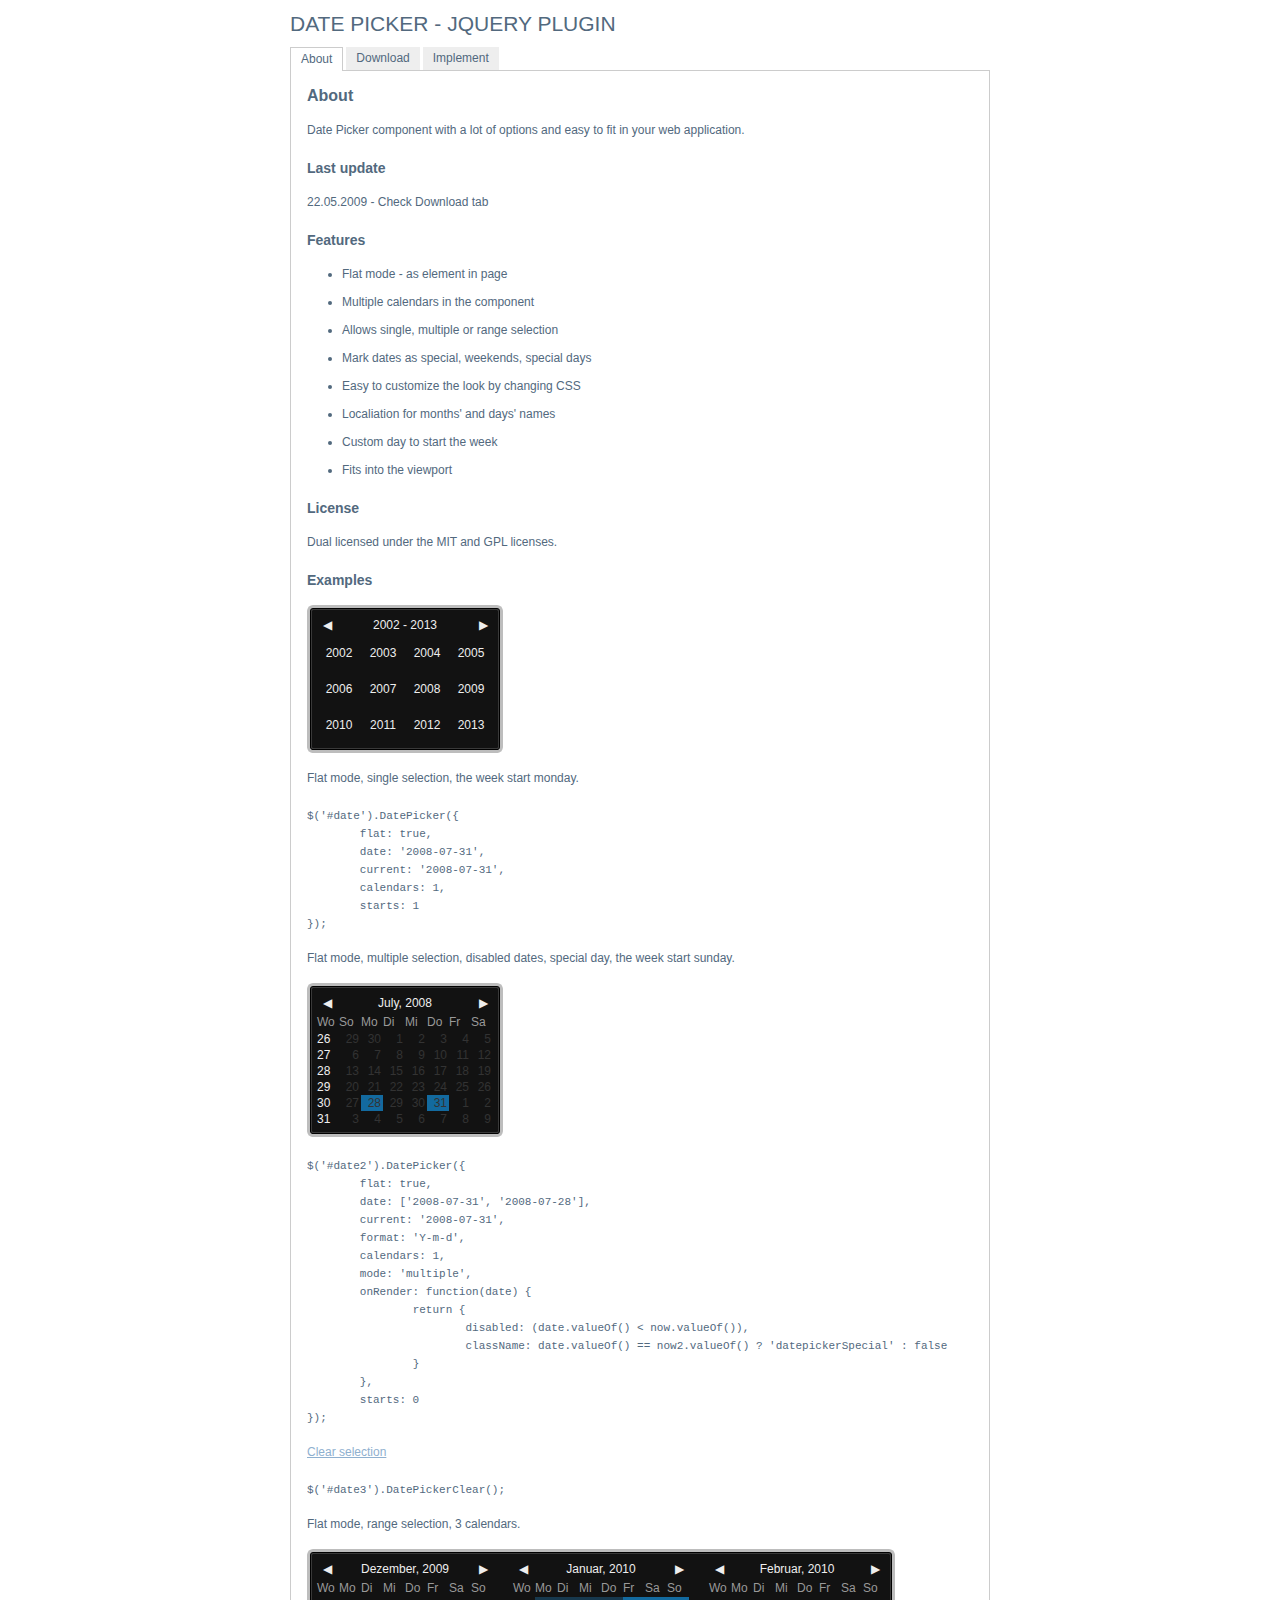
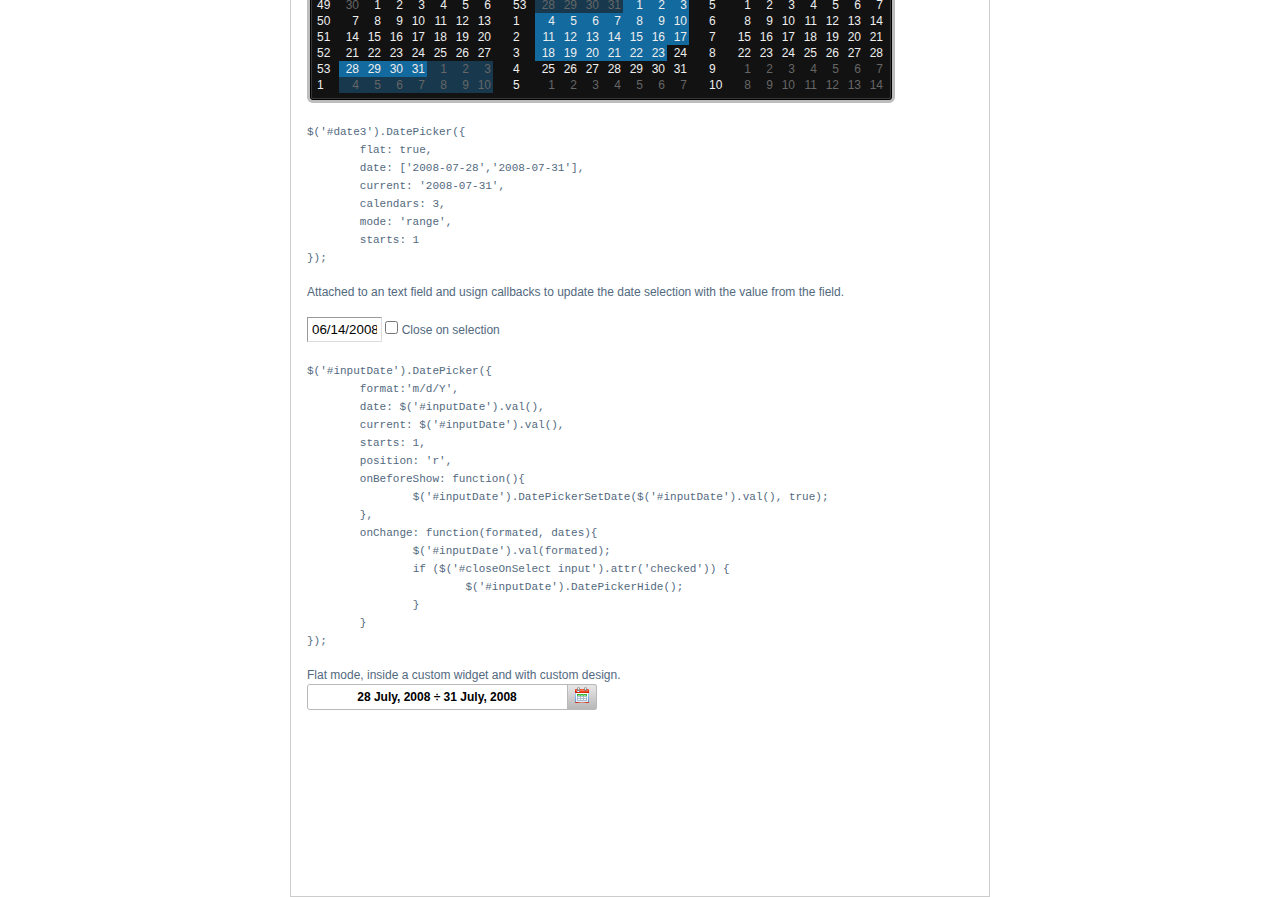
<file: plugins/datepicker/index.html>
<!DOCTYPE html PUBLIC "-//W3C//DTD XHTML 1.0 Strict//EN" "http://www.w3.org/TR/xhtml1/DTD/xhtml1-strict.dtd">
<html xmlns="http://www.w3.org/1999/xhtml" xml:lang="en" lang="en">
<head>
	<link rel="stylesheet" href="css/datepicker.css" type="text/css" />
    <link rel="stylesheet" media="screen" type="text/css" href="css/layout.css" />
    <title>DatePicker - jQuery plugin</title>
	<script type="text/javascript" src="js/jquery.js"></script>
	<script type="text/javascript" src="js/datepicker.js"></script>
    <script type="text/javascript" src="js/eye.js"></script>
    <script type="text/javascript" src="js/utils.js"></script>
    <script type="text/javascript" src="js/layout.js?ver=1.0.2"></script>
</head>
<body>
    <div class="wrapper">
        <h1>Date Picker - jQuery plugin</h1>
        <ul class="navigationTabs">
            <li><a href="#about" rel="about">About</a></li>
            <li><a href="#download" rel="download">Download</a></li>
            <li><a href="#implement" rel="implement">Implement</a></li>
        </ul>
        <div class="tabsContent">
            <div class="tab">
                <h2>About</h2>
				<p>Date Picker component with a lot of options and easy to fit in your web application.</p>
				<h3>Last update</h3>
				<p>22.05.2009 - Check Download tab</p>
                <h3>Features</h3>
                <ul>
                    <li>Flat mode - as element in page</li>
                    <li>Multiple calendars in the component</li>
                    <li>Allows single, multiple or range selection</li>
					<li>Mark dates as special, weekends, special days</li>
					<li>Easy to customize the look by changing CSS</li>
					<li>Localiation for months' and days' names</li>
					<li>Custom day to start the week</li>
					<li>Fits into the viewport</li>
                </ul>
				<h3>License</h3>
				<p>Dual licensed under the MIT and GPL licenses.</p>
                <h3>Examples</h3>
				<p id="date"></p>
				<p>Flat mode, single selection, the week start monday.</p>
			<pre>$('#date').DatePicker({
	flat: true,
	date: '2008-07-31',
	current: '2008-07-31',
	calendars: 1,
	starts: 1
});</pre>
				<p>Flat mode, multiple selection, disabled dates, special day, the week start sunday.</p>
				<p id="date2"></p>
			<pre>$('#date2').DatePicker({
	flat: true,
	date: ['2008-07-31', '2008-07-28'],
	current: '2008-07-31',
	format: 'Y-m-d',
	calendars: 1,
	mode: 'multiple',
	onRender: function(date) {
		return {
			disabled: (date.valueOf() < now.valueOf()),
			className: date.valueOf() == now2.valueOf() ? 'datepickerSpecial' : false
		}
	},
	starts: 0
});</pre>
				<p><a href="#" id="clearSelection">Clear selection</a></p>
				<pre>$('#date3').DatePickerClear();</pre>
				<p>Flat mode, range selection, 3 calendars.</p>
				<p id="date3"></p>
			<pre>$('#date3').DatePicker({
	flat: true,
	date: ['2008-07-28','2008-07-31'],
	current: '2008-07-31',
	calendars: 3,
	mode: 'range',
	starts: 1
});</pre>
				<p>Attached to an text field and usign callbacks to update the date selection with the value from the field.</p>
				<p>
					<input class="inputDate" id="inputDate" value="06/14/2008" />
					<label id="closeOnSelect"><input type="checkbox" /> Close on selection</label>
				</p>
			<pre>$('#inputDate').DatePicker({
	format:'m/d/Y',
	date: $('#inputDate').val(),
	current: $('#inputDate').val(),
	starts: 1,
	position: 'r',
	onBeforeShow: function(){
		$('#inputDate').DatePickerSetDate($('#inputDate').val(), true);
	},
	onChange: function(formated, dates){
		$('#inputDate').val(formated);
		if ($('#closeOnSelect input').attr('checked')) {
			$('#inputDate').DatePickerHide();
		}
	}
});</pre>
				<p>Flat mode, inside a custom widget and with custom design.</p>
				<div id="widget">
					<div id="widgetField">
						<span>28 July, 2008 &divide; 31 July, 2008</span>
						<a href="#">Select date range</a>
					</div>
					<div id="widgetCalendar">
					</div>
				</div>
				<p>&nbsp;</p>
				<p>&nbsp;</p>
				<p>&nbsp;</p>
				<p>&nbsp;</p>
				<p>&nbsp;</p>
            </div>
            <div class="tab">
                <h2>Download</h2>
                <p><a href="datepicker.zip">datepicker.zip (50 kb)</a>: jQuery, Javscript files, CSS files, images, examples and instructions.</p>
                <h3>Changelog</h3>
                <dl>
					<dt>22.05.2009</dt>
					<dd>added: close on selection example</dd>
					<dd>added: onChange has  new parameter: reference to related element</dd>
					<dd>added: start view days, months, years</dd>
					<dd>added: clear selection in multiple and range mode</dd>
					<dd>fixed: datepicker hide and show methods</dd>
					<dd>fixed: january selection (tahns to Konstantin Zavialov)</dd>
					<dd>fixed: working with jQuery 1.3</dd>
					<dd>fixed: deselecting a date in multiple mode (thanks to Geelen Sebastien)</dd>
					<dt>22.08.2008</dt>
					<dd>Fixed bug: where some events were not canceled right on Safari</dd>
					<dd>Fixed bug: where teh view port was not detected right on Safari</dd>
					<dt>31.07.2008</dt>
					<dd>Added new method: 'DatePickerGetDate'</dd>
					<dd>Minor speed improvement</dd>
					<dt>30.07.2008</dt>
					<dd>The first release.</dd>
                </dl>
            </div>
            <div class="tab">
                <h2>Implement</h2>
                <p>Attach the Javascript and CSS files to your document. Edit CSS file and fix the paths to  images and change colors to fit your site theme.</p>
                <pre>
&lt;link rel="stylesheet" media="screen" type="text/css" href="css/datepicker.css" /&gt;
&lt;script type="text/javascript" src="js/datepicker.js"&gt;&lt;/script&gt;
                </pre>
                <h3>Invocation code</h3>
                <p>All you have to do is to select the elements in a jQuery way and call the plugin.</p>
                <pre>
 $('input').DatePicker(options);
                </pre>
                <h3>Options</h3>
                <p>A hash of parameters. All parameters are optional.</p>
                <table>
                	<tr>
                		<td><strong>eventName</strong></td>
                		<td>string</td>
                		<td>The desired event to trigger the date picker. Default: 'click'</td>
                	</tr>
                	<tr>
                		<td><strong>date</strong></td>
                		<td>String, Date or array</td>
                		<td>The selected date(s) as string (will be converted to Date object based on teh format suplied) and Date object for single selection, as Array of strings or Date objects</td>
                	</tr>
                	<tr>
                		<td><strong>flat</strong></td>
                		<td>boolean</td>
                		<td>Whatever if the date picker is appended to the element or triggered by an event. Default false</td>
                	</tr>
                	<tr>
                		<td><strong>start</strong></td>
                		<td>integer</td>
                		<td>The day week start. Default 1 (monday)</td>
                	</tr>
                	<tr>
                		<td><strong>prev</strong></td>
                		<td>string</td>
                		<td>HTML inserted to previous links. Default '&#9664;' (UNICODE black left arrow)</td>
                	</tr>
                	<tr>
                		<td><strong>next</strong></td>
                		<td>string</td>
                		<td>HTML inserted to next links. Default '&#9654;' (UNICODE black right arrow)</td>
                	</tr>
                	<tr>
                		<td><strong>mode</strong></td>
                		<td>string ['single'|'multiple'|'range']</td>
                		<td>Date selection mode. Default 'single'</td>
                	</tr>
					<tr>
                		<td><strong>view</strong></td>
                		<td>string ['days'|'months'|'years']</td>
                		<td>Start view mode. Default 'days'</td>
					</tr>
                	<tr>
                		<td><strong>calendars</strong></td>
                		<td>integer</td>
                		<td>Number of calendars to render inside the date picker. Default 1</td>
                	</tr>
                	<tr>
                		<td><strong>format</strong></td>
                		<td>string</td>
                		<td>Date format. Default 'Y-m-d'</td>
                	</tr>
                	<tr>
                		<td><strong>position</strong></td>
                		<td>string ['top'|'left'|'right'|'bottom']</td>
                		<td>Date picker's position relative to the trigegr element (non flat mode only). Default 'bottom'</td>
                	</tr>
                	<tr>
                		<td><strong>locale</strong></td>
                		<td>hash</td>
                		<td>Location: provide a hash with keys 'days', 'daysShort', 'daysMin', 'months', 'monthsShort', 'week'. Default english</td>
                	</tr>
                	<tr>
                		<td><strong>onShow</strong></td>
                		<td>function</td>
                		<td>Callback function triggered when the date picker is shown</td>
                	</tr>
                	<tr>
                		<td><strong>onBeforeShow</strong></td>
                		<td>function</td>
                		<td>Callback function triggered before the date picker is shown</td>
                	</tr>
                	<tr>
                		<td><strong>onHide</strong></td>
                		<td>function</td>
                		<td>Callback function triggered when the date picker is hidden</td>
                	</tr>
                	<tr>
                		<td><strong>onChange</strong></td>
                		<td>function</td>
                		<td>Callback function triggered when the date is changed</td>
                	</tr>
                	<tr>
                		<td><strong>onRender</strong></td>
                		<td>function</td>
                		<td>Callback function triggered when the date is rendered inside a calendar. It should return and hash with keys: 'selected' to select the date, 'disabled' to disable the date, 'className' for additional CSS class</td>
                	</tr>
                </table>
                <h3>Set date</h3>
                <p>If you want to set a diferent date selection.</p>
                <pre>$('input').DatePickerSetDate(date, shiftTo);</pre>
				<p>The 'date' argument is the same format as the option 'date' and the 'shiftTo' argument (boolean) moves the curent month view to the date selection provided.</p>
				<h3>Get date</h3>
				<p>Get date selection.</p>
				<pre>$('input').DatePickerGetDate(formated);</pre>
				<p>Set 'formated' to true if you whant to get teh selection formated.</p>
				<h3>Show and hide date picker</h3>
                <p>Show or hide a date picker.</p>
				<pre>$('input').DatePickerShow();</pre>
				<pre>$('input').DatePickerHide();</pre>
				<h3>Clear multiple selection</h3>
				<p>Clear selection in multiple and range mode</p>
				<pre>$('#datepicker').DatePickerClear();</pre>
            </div>
        </div>
    </div>
</body>
</html>
</file>
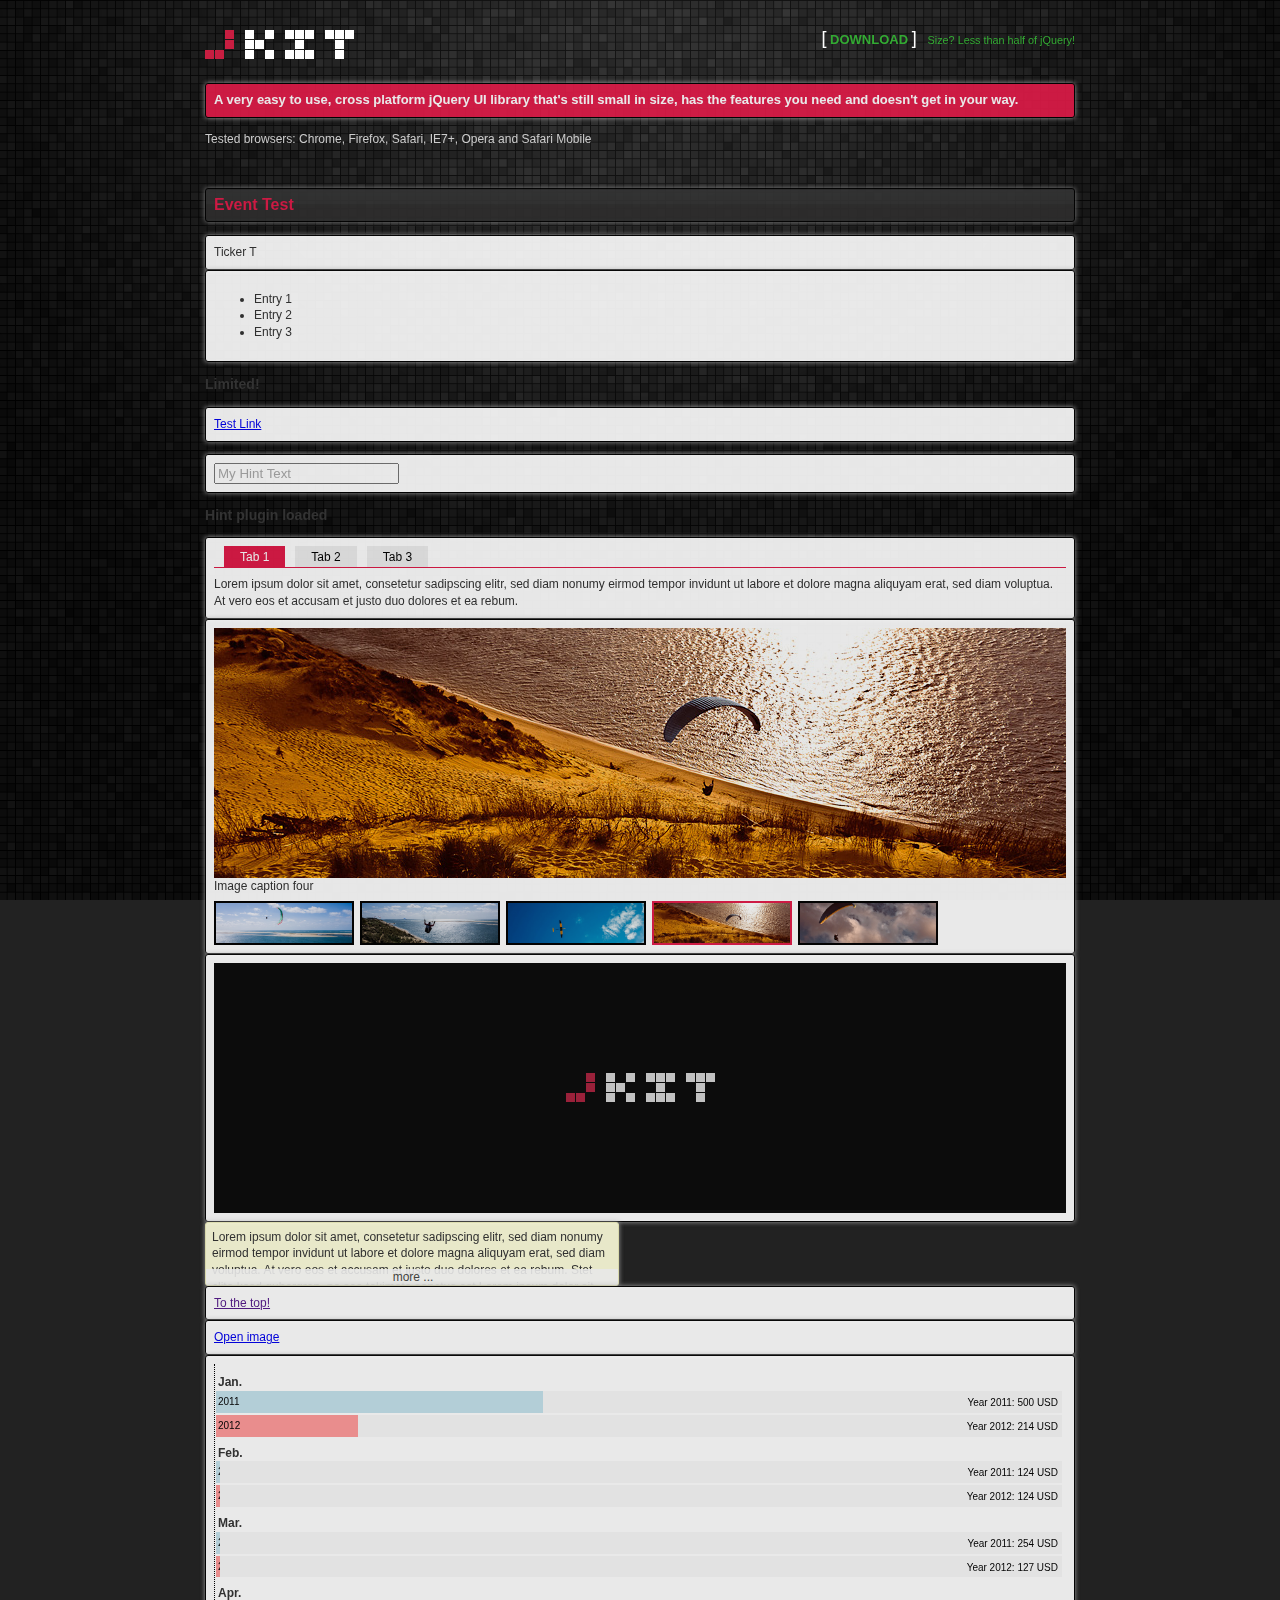
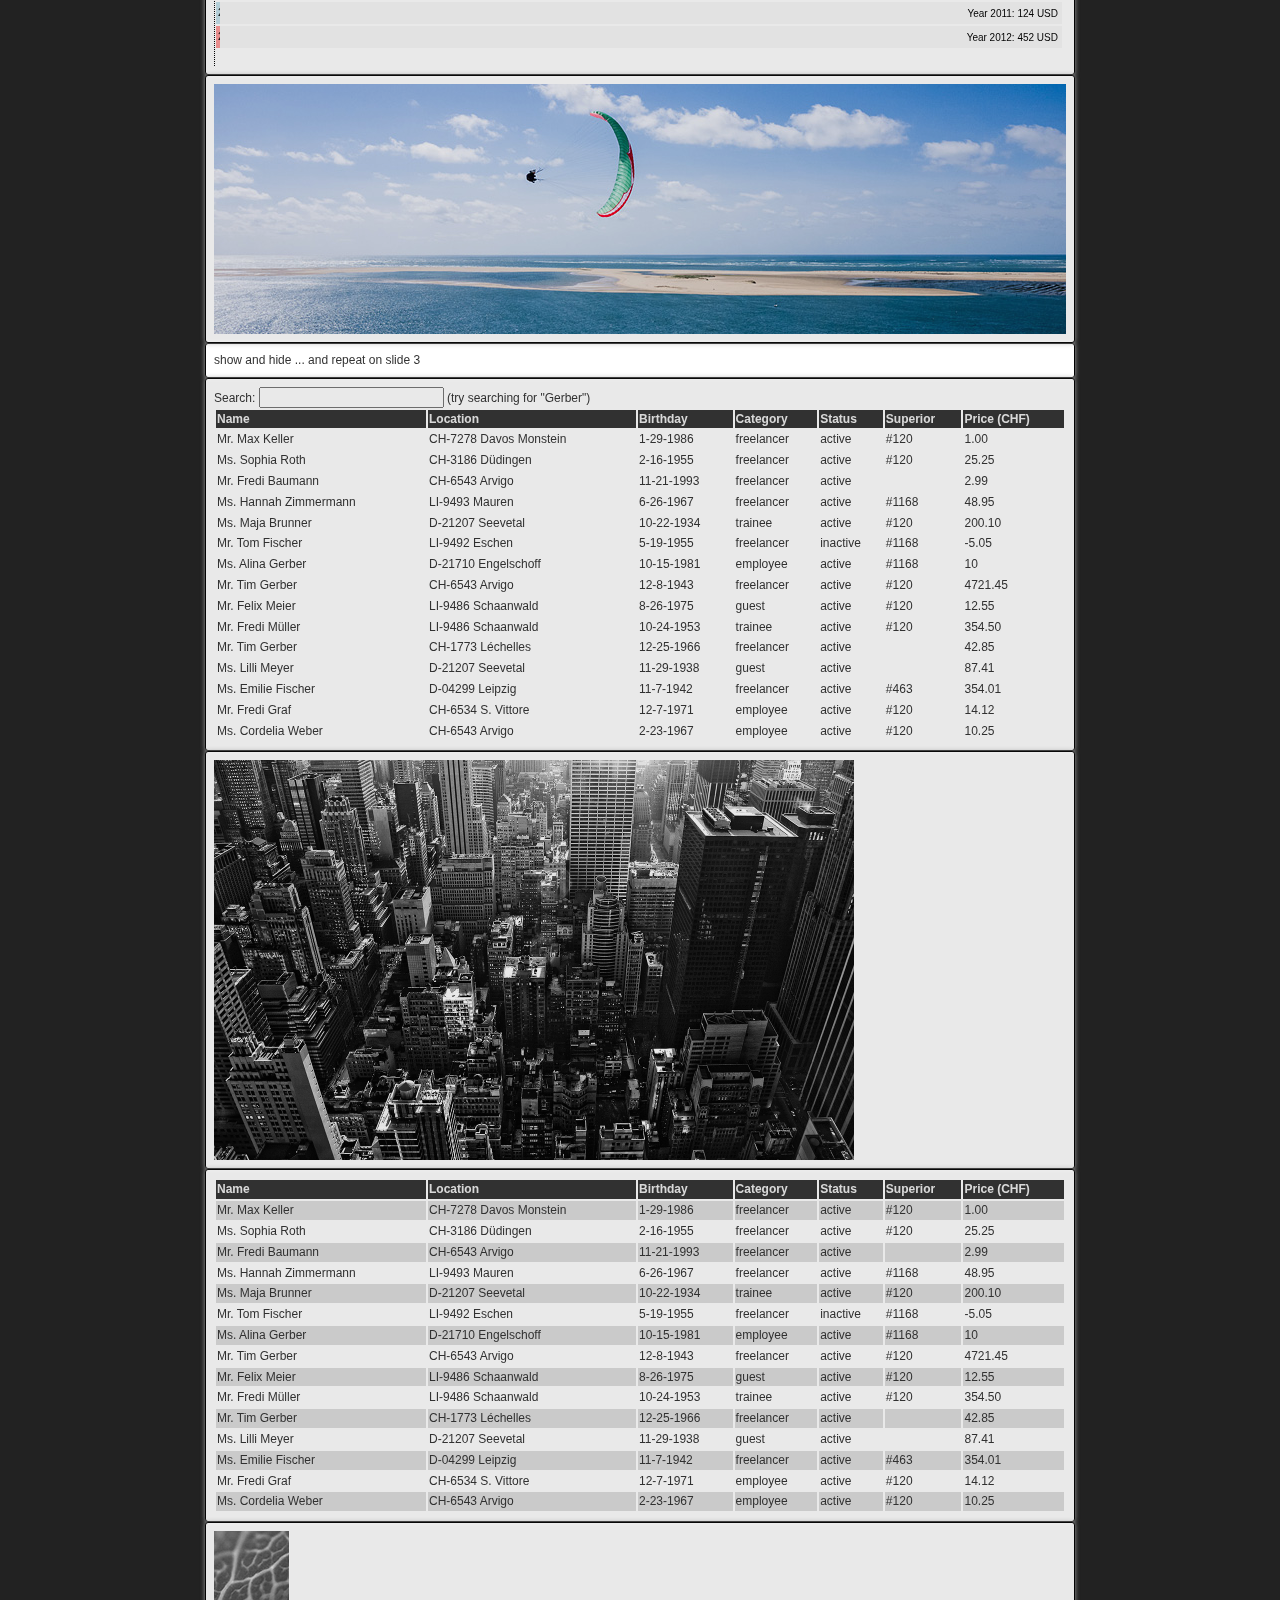
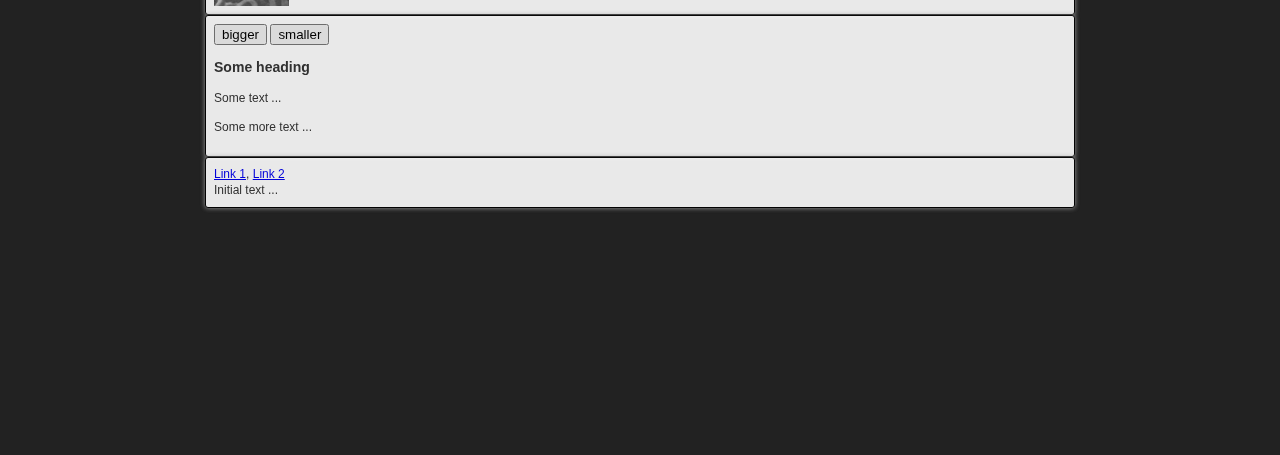
<file: events.html>
<!DOCTYPE html PUBLIC "-//W3C//DTD XHTML 1.0 Transitional//EN" "http://www.w3.org/TR/xhtml1/DTD/xhtml1-transitional.dtd">
<html xmlns="http://www.w3.org/1999/xhtml" xml:lang="en" lang="en">
<head>
<meta http-equiv="content-type" content="text/html; charset=UTF-8" />
<meta http-equiv="imagetoolbar" content="no" />

<meta name="viewport" content="width=960, initial-scale=1, maximum-scale=1">
<meta http-equiv="X-UA-Compatible" content="IE=Edge" />

<title>jKit - jQuery Plugin - UI Library</title>

<meta property="og:title" content="jKit - jQuery Plugin - UI Library"/>
<meta property="og:description" content="A very easy to use, cross platform jQuery UI library that's still small in size, has the features you need and doesn't get in your way."/>
<meta property="og:type" content="website"/>
<meta property="og:image" content="http://jquery-jkit.com/jkit-facebook-logo.gif"/>
<meta property="og:site_name" content="jKit - jQuery Plugin - UI Library"/>
<meta property="og:url" content="http://jquery-jkit.com/"/>
<meta property="fb:app_id" content="108151702665072"/>

<meta itemprop="name" content="jKit - jQuery Plugin - UI Library">
<meta itemprop="description" content="A very easy to use, cross platform jQuery UI library that's still small in size, has the features you need and doesn't get in your way.">
<meta itemprop="image" content="http://jquery-jkit.com/jkit-facebook-logo.gif">

<link rel="shortcut icon" type="image/x-icon" href="favicon.ico" />

<link rel="stylesheet" type="text/css" href="css/jkit.css" />

<script type="text/javascript" src="jquery-1.8.2.min.js"></script>
<script type="text/javascript" src="jquery.easing.1.3.js"></script>
<script type="text/javascript" src="jquery.jkit.1.1.10.min.js"></script>

<script type="text/javascript">

$(document).ready(function(){
	
	$('body').jKit({ 
		'plugins': {
			date: { 'path': "plugins/datepicker/js/datepicker.js", 'fn': 'DatePicker' },
			hint: { 'path': "plugins/jquery.ztinputhint-1.2.js", 'fn': 'ztInputHint' },
			maxlength: { 'path': "plugins/maxlength/jquery.maxlength-min.js", 'fn': 'maxlength' },
			grow: { 'path': "plugins/jquery.jgrow-0.4.js", 'fn': 'jGrow' },
			confirm: { 'path': "plugins/jquery.confirm-1.3.js", 'fn': 'confirm' },
			time: { 'path': "plugins/timePicker/jquery.timePicker.min.js", 'fn': 'timePicker' },
			mask: { 'path': "plugins/jquery.maskedinput-1.2.2.min.js", 'fn': 'mask', 'option': 'mask' }
		},
		'replacements': {
			'encode': specialEncodeCommand
		}
	});
	
	$('ul#navigation > li > a').each( function(){
		$('body').data('jKit').executeCommand(this, 'scroll', { 'speed': 1000, 'dynamic': 'no' });
	});
	
	$('body').on('mytabs.showentry2', function(){
		//alert('test');
	});

});

function specialEncodeCommand(that, type, options){
	
	var s = this.settings; // we don't need this one, but I'll leave it here so you know how to get the plugin settings in case you need them
	var $that = $(that);
	
	this.executeCommand(that, type, options); // execute the original command
	
	// now add some additional functionality:
	
	if (options.format == 'uppercase'){
		$that.html($that.html().toUpperCase());
	}
	
}

</script>

</head>
<body>
	
	<img data-jkit="[background:distort=no]" id="bg" src="images/jkit_bg.png" width="1920" height="1080">
	
	<div id="container">
		
		<!-- Download Button -->
		
		<div id="download">
			<a href="https://github.com/FrediBach/jQuery-jKit/archive/master.zip">
				<strong><span>[</span> DOWNLOAD <span>]</span></strong> &nbsp; <small>Size? Less than half of jQuery!</small>
			</a>
		</div>
		
		
		<h1><img src="images/jkit_logo.png" alt="jKit" title="jKit"></h1>
		
		
		<!-- slogan -->
		
		<p class="note">
			A very easy to use, cross platform jQuery UI library that's still small in size, has the features you need and doesn't get in your way.
		</p>
		<p class="info">Tested browsers: Chrome, Firefox, Safari, IE7+, Opera and Safari Mobile</p>
		
		
		<h2>Event Test</h2>
		
		<div class="box">
			<ul rel="jKit[ticker.news]">
				<li>Ticker Text 1</li>
				<li>Another one</li>
				<li>The third ticker text</li>
				<li>Even more text for the ticker</li>
			</ul>
		</div>
		<h3 style="display:none" data-jkit="[showandhide:animation=grow;speed=500;duration=1000;onevent=news.showentry2]">
			Is this another one?
		</h3>
		
		<div class="box">
			<ul rel="jKit[limit.limits:count=3]">
				<li>Entry 1</li>
				<li>Entry 2</li>
				<li>Entry 3</li>
				<li>Entry 4</li>
			</ul>
		</div>
		<h3 style="display:none" data-jkit="[showandhide:animation=grow;speed=500;duration=1000;onevent=limits.complete]">
			Limited!
		</h3>
		
		<ul class="box">
			<li><a href="#" rel="jKit[tooltip.mytip:color=#fff;background=#999;text=Test Tooltip Text]">Test Link</a></li> 
		</ul>
		<h3 style="display:none" data-jkit="[showandhide:animation=grow;speed=500;duration=1000;onevent=mytip.open]">
			Open
		</h3>
		<h3 style="display:none" data-jkit="[showandhide:animation=grow;speed=500;duration=1000;onevent=mytip.closed]">
			Closed
		</h3>
		
		<div class="box">
			<input name="hint" id="hint" title="My Hint Text" rel="jKit[plugin:script=hint;hintClass=hint]">
		</div>
		<h3 style="display:none" data-jkit="[showandhide:animation=grow;speed=500;duration=1000;onevent=hint.complete]">
			Hint plugin loaded
		</h3>
		
		<div class="box">
			<div id="mytabs" style="width:100%" data-jkit="[tabs.mytabs:animation=none]">
				<div>
					<h3>Tab 1</h3>
					<div>Lorem ipsum dolor sit amet, consetetur sadipscing elitr, sed diam nonumy eirmod tempor invidunt ut labore et dolore magna aliquyam erat, sed diam voluptua. At vero eos et accusam et justo duo dolores et ea rebum.</div>
				</div>
				<div>
					<h3>Tab 2</h3>
					<div>At vero eos et accusam et justo duo dolores et ea rebum.</div>
				</div>
				<div>
					<h3>Tab 3</h3>
					<div>Duo dolores et ea rebum.</div>
				</div>
			</div>
		</div>
		<h3 style="display:none" data-jkit="[showandhide:animation=grow;speed=500;duration=1000;onevent=mytabs.showentry2]">
			Entry 2
		</h3>
		
		
		<div class="box">
			<div id="mydiv9" rel="jKit[gallery:event=click;active=4;animation=fade;speed=250]">
				<img src="slides/p1.jpg" title="Image caption one">
				<img src="slides/p2.jpg" title="Image caption two">
				<img src="slides/p3.jpg" title="Image caption three">
				<img src="slides/p4.jpg" title="Image caption four">
				<img src="slides/p5.jpg" title="Image caption five">
			</div>
		</div>
		<h3 style="display:none" data-jkit="[showandhide:animation=grow;speed=500;duration=1000;onevent=mydiv9.showentry3]">
			Image 3!
		</h3>
		
		<div class="box">
			<div class="animation-container" rel="jKit[animation.jkitanim:fps=30;loop=yes]">
				<div class="animation" rel="jKit[frame:steps=100;action=fadeout]" style="font-size:90px;background:#000"><img src="images/jkit_logo.png" alt="jKit" title="jKit" style="margin-top:110px"></div>
				<div class="animation" rel="jKit[frame:steps=7]" style="font-size:90px;line-height:260%">animation</div>
				<div class="animation" rel="jKit[frame:steps=10]" style="font-size:90px;line-height:260%">made</div>
				<div class="animation" rel="jKit[frame:steps=50;action=tween;easing=easeOutBounce]" style="font-size:200px;padding-top:110px">easy</div>
				<div class="animation" rel="jKit[frame:steps=1]" style="font-size:20px;opacity:0;padding-top:110px">easy</div>
				<div class="animation" rel="jKit[frame:steps=25]"></div>
				<div class="animation" rel="jKit[frame:steps=75;action=fadeinout]" style="font-size:50px;line-height:500%;color:#E01B49;background:#fff">really easy!</div>
				<div class="animation" rel="jKit[frame:steps=50]"></div>
				<div class="animation" rel="jKit[frame:steps=50;action=fadein]" style="background:#000"></div>
			</div>
		</div>
		<h3 style="display:none" data-jkit="[showandhide:animation=grow;speed=500;duration=1000;onevent=jkitanim.showframe167]">
			Frame 3!
		</h3>
		
		
		<div class="box" id="mydiv5" style="width:400px;padding:6px;background:#ffd;border:1px #eeb solid" rel="jKit[partially:height=50;speed=500;easing=easeOutBounce]">
			Lorem ipsum dolor sit amet, consetetur sadipscing elitr, sed diam nonumy eirmod tempor invidunt ut labore et dolore magna aliquyam erat, sed diam voluptua. At vero eos et accusam et justo duo dolores et ea rebum. Stet clita kasd gubergren, no sea takimata sanctus est Lorem ipsum dolor sit amet. Lorem ipsum dolor sit amet, consetetur sadipscing elitr, sed diam nonumy eirmod tempor invidunt ut labore et dolore magna aliquyam erat, sed diam voluptua. At vero eos et accusam et justo duo dolores et ea rebum. Stet clita kasd gubergren, no sea takimata sanctus est Lorem ipsum dolor sit amet.
		</div>
		<h3 style="display:none" data-jkit="[showandhide:animation=grow;speed=500;duration=1000;onevent=mydiv5.open]">
			Yeah, even more!
		</h3>
		
		
		<div class="box">
			<a id="top" href="" rel="jKit[scroll:speed=5000]">To the top!</a>
			
			<h3 style="display:none" data-jkit="[showandhide:animation=grow;speed=500;duration=1000;onevent=top.complete]">
				At the top again!
			</h3>
		</div>
		
		
		<div class="box" style="display:none" data-jkit="[api.latestcommit:format=json;value=data[0].commit.message;url=https\://api.github.com/repos/FrediBach/jQuery-jKit/commits][show:speed=2500;onevent=latestcommit.complete]">
			
		</div>
		
		
		<div class="box">
			<a href="images/sky.jpg" data-jkit="[lightbox.sky]" title="Paragliders in the sky">Open image</a>
			
			<h3 style="display:none" data-jkit="[showandhide:animation=grow;speed=500;duration=1000;onevent=sky.clicked]">
				Blue skies!
			</h3>
		</div>
		
		
		<div class="box">
		
			<table id="years" rel="jKit[chart:style=bar;units=USD;align=vertical;max=1000;speed=1000;delaysteps=1000]">
				<thead>
					<tr>
						<th class="label">Year</th>
						<th>Jan.</th><th>Feb.</th><th>Mar.</th><th>Apr.</th>
					</tr>
				</thead>
				<tbody>
					<tr>
						<th class="label">2011</th>
						<th>500</th><th>124</th><th>254</th><th>124</th>
					</tr>
					<tr>
						<th class="label">2012</th>
						<th>214</th><th>124</th><th>127</th><th>452</th>
					</tr>
				</tbody>
			</table>
			
			<h3 style="display:none" data-jkit="[showandhide:animation=grow;speed=500;duration=1000;onevent=years.complete]">
				New content loaded
			</h3>
			
		</div>
		
		
		
		<div class="box">
			<div id="mydiv7" rel="jKit[slideshow.header:interval=4000;speed=250;animation=fade]">
				<a href="http://fredibach.ch" target="_blank"><img src="slides/p1.jpg"></a>
				<a href="http://fredibach.ch" target="_blank"><img src="slides/p2.jpg"></a>
				<a href="http://fredibach.ch" target="_blank"><img src="slides/p3.jpg"></a>
				<a href="http://fredibach.ch" target="_blank"><img src="slides/p4.jpg"></a>
				<a href="http://fredibach.ch" target="_blank"><img src="slides/p5.jpg"></a>
			</div>
			<div style="display:none" data-jkit="[show:animation=grow;onevent=header.showentry3][hide:animation=grow;onevent=header.showentry4]">
				This text is only shown on slide 3!
			</div>
			<div style="display:none" data-jkit="[show:animation=grow;onevent=header.showentry2;execute=2][hide:animation=grow;onevent=header.showentry5;execute=2]">
				This text is shown from slide two till the end of slide four!
			</div>
		</div>
		
		<div class="box" data-jkit="[showandhide.repeatme:delay=0;speed=500;duration=1000][repeat:onevent=header.showentry3]">
			show and hide ... and repeat on slide 3
		</div>
		
		<div class="box" data-jkit="[filter:by=text;affected=table > tbody > tr][filter:onevent=tablesort.complete;by=text;affected=table > tbody > tr]">
			Search: <input type="text" class="jkit-filter" value=""> (try searching for "Gerber")
			<table width="100%">
				<thead>
					<tr>
						<th data-jkit="[sort.tablesort:what=text;start=4]">Name</th>
						<th data-jkit="[sort.tablesort:what=text]">Location</th>
						<th data-jkit="[sort.tablesort:what=text;by=date]">Birthday</th>
						<th data-jkit="[sort.tablesort:what=text]">Category</th>
						<th data-jkit="[sort.tablesort:what=text]">Status</th>
						<th data-jkit="[sort.tablesort:what=text;start=2]">Superior</th>
						<th data-jkit="[sort.tablesort:what=text;by=num]">Price (CHF)</th>
					</tr>
				</thead>
				<tbody>
					<tr><td>Mr. Max Keller</td><td>CH-7278 Davos Monstein</td><td>1-29-1986</td><td>freelancer</td><td>active</td><td>#120</td><td>1.00</td></tr>
					<tr><td>Ms. Sophia Roth</td><td>CH-3186 D&uuml;dingen</td><td>2-16-1955</td><td>freelancer</td><td>active</td><td>#120</td><td>25.25</td></tr>
					<tr><td>Mr. Fredi Baumann</td><td>CH-6543 Arvigo</td><td>11-21-1993</td><td>freelancer</td><td>active</td><td></td><td>2.99</td></tr>
					<tr><td>Ms. Hannah Zimmermann</td><td>LI-9493 Mauren</td><td>6-26-1967</td><td>freelancer</td><td>active</td><td>#1168</td><td>48.95</td></tr>
					<tr><td>Ms. Maja Brunner</td><td>D-21207 Seevetal</td><td>10-22-1934</td><td>trainee</td><td>active</td><td>#120</td><td>200.10</td></tr>
					<tr><td>Mr. Tom Fischer</td><td>LI-9492 Eschen</td><td>5-19-1955</td><td>freelancer</td><td>inactive</td><td>#1168</td><td>-5.05</td></tr>
					<tr><td>Ms. Alina Gerber</td><td>D-21710 Engelschoff</td><td>10-15-1981</td><td>employee</td><td>active</td><td>#1168</td><td>10</td></tr>
					<tr><td>Mr. Tim Gerber</td><td>CH-6543 Arvigo</td><td>12-8-1943</td><td>freelancer</td><td>active</td><td>#120</td><td>4721.45</td></tr>
					<tr><td>Mr. Felix Meier</td><td>LI-9486 Schaanwald</td><td>8-26-1975</td><td>guest</td><td>active</td><td>#120</td><td>12.55</td></tr>
					<tr><td>Mr. Fredi M&uuml;ller</td><td>LI-9486 Schaanwald</td><td>10-24-1953</td><td>trainee</td><td>active</td><td>#120</td><td>354.50</td></tr>
					<tr><td>Mr. Tim Gerber</td><td>CH-1773 L&eacute;chelles</td><td>12-25-1966</td><td>freelancer</td><td>active</td><td></td><td>42.85</td></tr>
					<tr><td>Ms. Lilli Meyer</td><td>D-21207 Seevetal</td><td>11-29-1938</td><td>guest</td><td>active</td><td></td><td>87.41</td></tr>
					<tr><td>Ms. Emilie Fischer</td><td>D-04299 Leipzig</td><td>11-7-1942</td><td>freelancer</td><td>active</td><td>#463</td><td>354.01</td></tr>
					<tr><td>Mr. Fredi Graf</td><td>CH-6534 S. Vittore</td><td>12-7-1971</td><td>employee</td><td>active</td><td>#120</td><td>14.12</td></tr>
					<tr><td>Ms. Cordelia Weber</td><td>CH-6543 Arvigo</td><td>2-23-1967</td><td>employee</td><td>active</td><td>#120</td><td>10.25</td></tr>
				</tbody>
			</table>
		</div>
		
		<div class="box"> 
			<img src="images/newyorkcity_1280x800.jpg" width="640" rel="jKit[zoom.newyork]">
			<div style="display:none" data-jkit="[show:speed=250;animation=grow;onevent=newyork.zoomin;execute=once][hide:speed=250;animation=grow;onevent=newyork.zoomout;execute=once]">
				Now these are some details!
			</div>
		</div>
		
		<div class="box" data-jkit="[cycle:what=css.background;where=table > tbody > tr;scope=all;sequence=#ddd,#fff][cycle:onevent=tablesort.complete;what=css.background;where=table > tbody > tr;scope=all;sequence=#ddd,#fff]">
			<table width="100%">
				<thead>
					<tr>
						<th data-jkit="[sort.tablesort:what=text;start=4]">Name</th>
						<th data-jkit="[sort.tablesort:what=text]">Location</th>
						<th data-jkit="[sort.tablesort:what=text;by=date]">Birthday</th>
						<th data-jkit="[sort.tablesort:what=text]">Category</th>
						<th data-jkit="[sort.tablesort:what=text]">Status</th>
						<th data-jkit="[sort.tablesort:what=text;start=2]">Superior</th>
						<th data-jkit="[sort.tablesort:what=text;by=num]">Price (CHF)</th>
					</tr>
				</thead>
				<tbody>
					<tr><td>Mr. Max Keller</td><td>CH-7278 Davos Monstein</td><td>1-29-1986</td><td>freelancer</td><td>active</td><td>#120</td><td>1.00</td></tr>
					<tr><td>Ms. Sophia Roth</td><td>CH-3186 D&uuml;dingen</td><td>2-16-1955</td><td>freelancer</td><td>active</td><td>#120</td><td>25.25</td></tr>
					<tr><td>Mr. Fredi Baumann</td><td>CH-6543 Arvigo</td><td>11-21-1993</td><td>freelancer</td><td>active</td><td></td><td>2.99</td></tr>
					<tr><td>Ms. Hannah Zimmermann</td><td>LI-9493 Mauren</td><td>6-26-1967</td><td>freelancer</td><td>active</td><td>#1168</td><td>48.95</td></tr>
					<tr><td>Ms. Maja Brunner</td><td>D-21207 Seevetal</td><td>10-22-1934</td><td>trainee</td><td>active</td><td>#120</td><td>200.10</td></tr>
					<tr><td>Mr. Tom Fischer</td><td>LI-9492 Eschen</td><td>5-19-1955</td><td>freelancer</td><td>inactive</td><td>#1168</td><td>-5.05</td></tr>
					<tr><td>Ms. Alina Gerber</td><td>D-21710 Engelschoff</td><td>10-15-1981</td><td>employee</td><td>active</td><td>#1168</td><td>10</td></tr>
					<tr><td>Mr. Tim Gerber</td><td>CH-6543 Arvigo</td><td>12-8-1943</td><td>freelancer</td><td>active</td><td>#120</td><td>4721.45</td></tr>
					<tr><td>Mr. Felix Meier</td><td>LI-9486 Schaanwald</td><td>8-26-1975</td><td>guest</td><td>active</td><td>#120</td><td>12.55</td></tr>
					<tr><td>Mr. Fredi M&uuml;ller</td><td>LI-9486 Schaanwald</td><td>10-24-1953</td><td>trainee</td><td>active</td><td>#120</td><td>354.50</td></tr>
					<tr><td>Mr. Tim Gerber</td><td>CH-1773 L&eacute;chelles</td><td>12-25-1966</td><td>freelancer</td><td>active</td><td></td><td>42.85</td></tr>
					<tr><td>Ms. Lilli Meyer</td><td>D-21207 Seevetal</td><td>11-29-1938</td><td>guest</td><td>active</td><td></td><td>87.41</td></tr>
					<tr><td>Ms. Emilie Fischer</td><td>D-04299 Leipzig</td><td>11-7-1942</td><td>freelancer</td><td>active</td><td>#463</td><td>354.01</td></tr>
					<tr><td>Mr. Fredi Graf</td><td>CH-6534 S. Vittore</td><td>12-7-1971</td><td>employee</td><td>active</td><td>#120</td><td>14.12</td></tr>
					<tr><td>Ms. Cordelia Weber</td><td>CH-6543 Arvigo</td><td>2-23-1967</td><td>employee</td><td>active</td><td>#120</td><td>10.25</td></tr>
				</tbody>
			</table>
		</div>
		
		<div class="box">
			<img src="images/sample_button_off.png" rel="jKit[swap.leaf]">
			<div style="display:none" data-jkit="[show:speed=250;animation=grow;onevent=leaf.active][hide:speed=250;animation=grow;onevent=leaf.inactive]">
				Nice colors!
			</div>
		</div>
		
		<div class="box">
			<input type="button" value="bigger" rel="jKit[fontsize.size:steps=2;affected=#fs-example p]">
			<input type="button" value="smaller" rel="jKit[fontsize.size:steps=-2;affected=#fs-example p]">
			<div id="fs-example">
				<h3>Some heading</h3>
				<p>Some text ...<p>
				<p>Some more text ...</p>
			</div>
			<div style="display:none" data-jkit="[showandhide:animation=grow;speed=500;duration=1000;onevent=size.changed]">
				Fontsize changed.
			</div>
		</div>
		
		<div class="box">
			<a href="ajax_sample_content_1.html" rel="jKit[ajax.exthtml:element=#ajaxdiv]">Link 1</a>, <a href="ajax_sample_content_2.html" rel="jKit[ajax.exthtml:element=#ajaxdiv]">Link 2</a>
			<div id="ajaxdiv">
				Initial text ...
			</div>
			<div style="display:none" data-jkit="[showandhide:animation=grow;speed=500;duration=1000;onevent=exthtml.complete]">
				New content loaded
			</div>
		</div>
		
	</div>
</body>
</html>
</file>
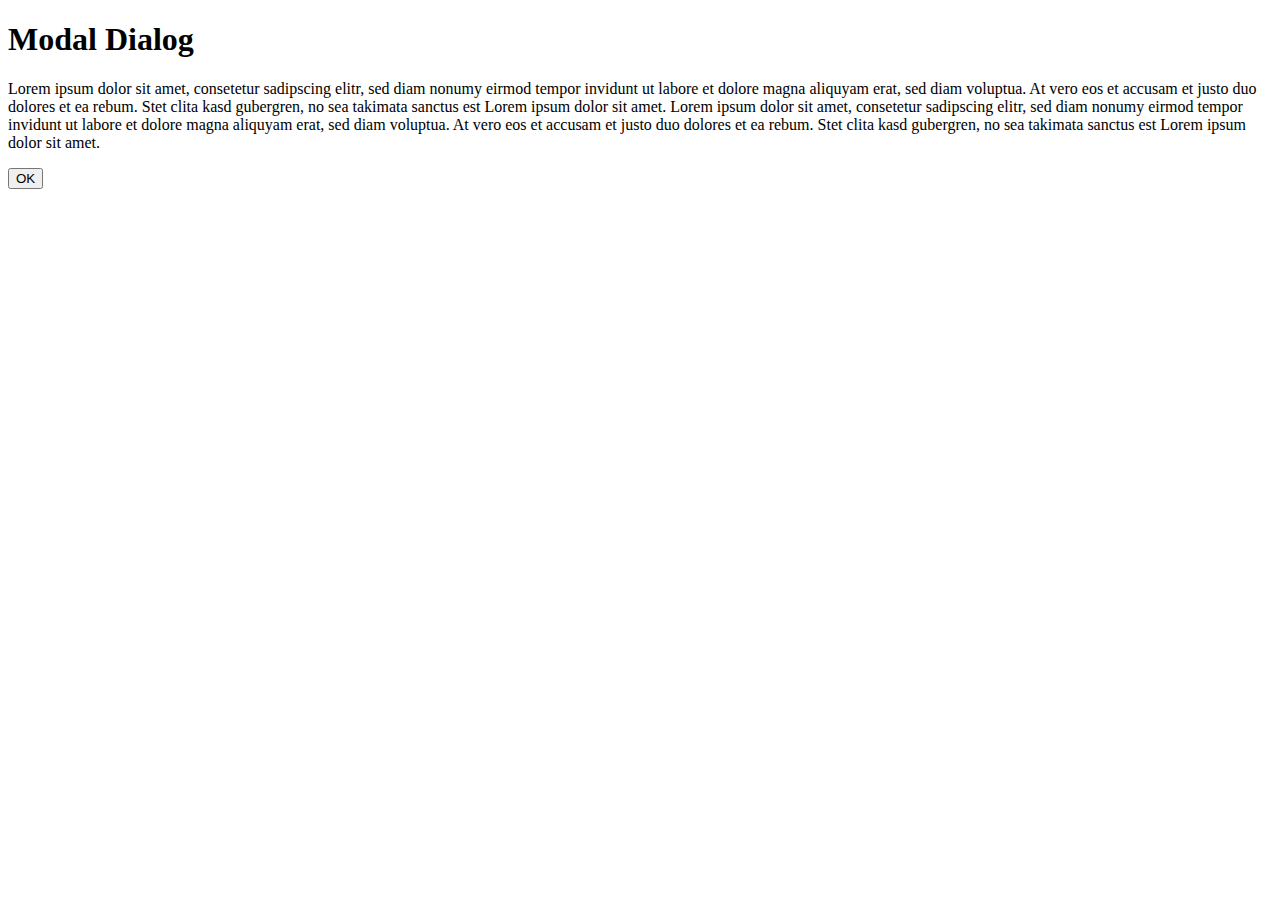
<file: modal.html>
<!DOCTYPE html PUBLIC "-//W3C//DTD XHTML 1.0 Transitional//EN" "http://www.w3.org/TR/xhtml1/DTD/xhtml1-transitional.dtd">
<html xmlns="http://www.w3.org/1999/xhtml" xml:lang="en" lang="en">
<head>
<meta http-equiv="content-type" content="text/html; charset=UTF-8" />
<meta http-equiv="imagetoolbar" content="no" />

<meta name="viewport" content="width=960, initial-scale=1, maximum-scale=1">
<meta http-equiv="X-UA-Compatible" content="IE=Edge" />

<title>jKit - jQuery Plugin - UI Library</title>

<link rel="shortcut icon" type="image/x-icon" href="favicon.ico" />


</head>
<body>
	
	<div id="container">
		
		<h1>Modal Dialog</h1>
		
		<p>Lorem ipsum dolor sit amet, consetetur sadipscing elitr, sed diam nonumy eirmod tempor invidunt ut labore et dolore magna aliquyam erat, sed diam voluptua. At vero eos et accusam et justo duo dolores et ea rebum. Stet clita kasd gubergren, no sea takimata sanctus est Lorem ipsum dolor sit amet. Lorem ipsum dolor sit amet, consetetur sadipscing elitr, sed diam nonumy eirmod tempor invidunt ut labore et dolore magna aliquyam erat, sed diam voluptua. At vero eos et accusam et justo duo dolores et ea rebum. Stet clita kasd gubergren, no sea takimata sanctus est Lorem ipsum dolor sit amet.</p>
		
		<input type="button" value="OK" onclick="javascript: window.parent.$('body').data('jKit').closeLightbox()">
		
	</div>
</body>
</html>
</file>
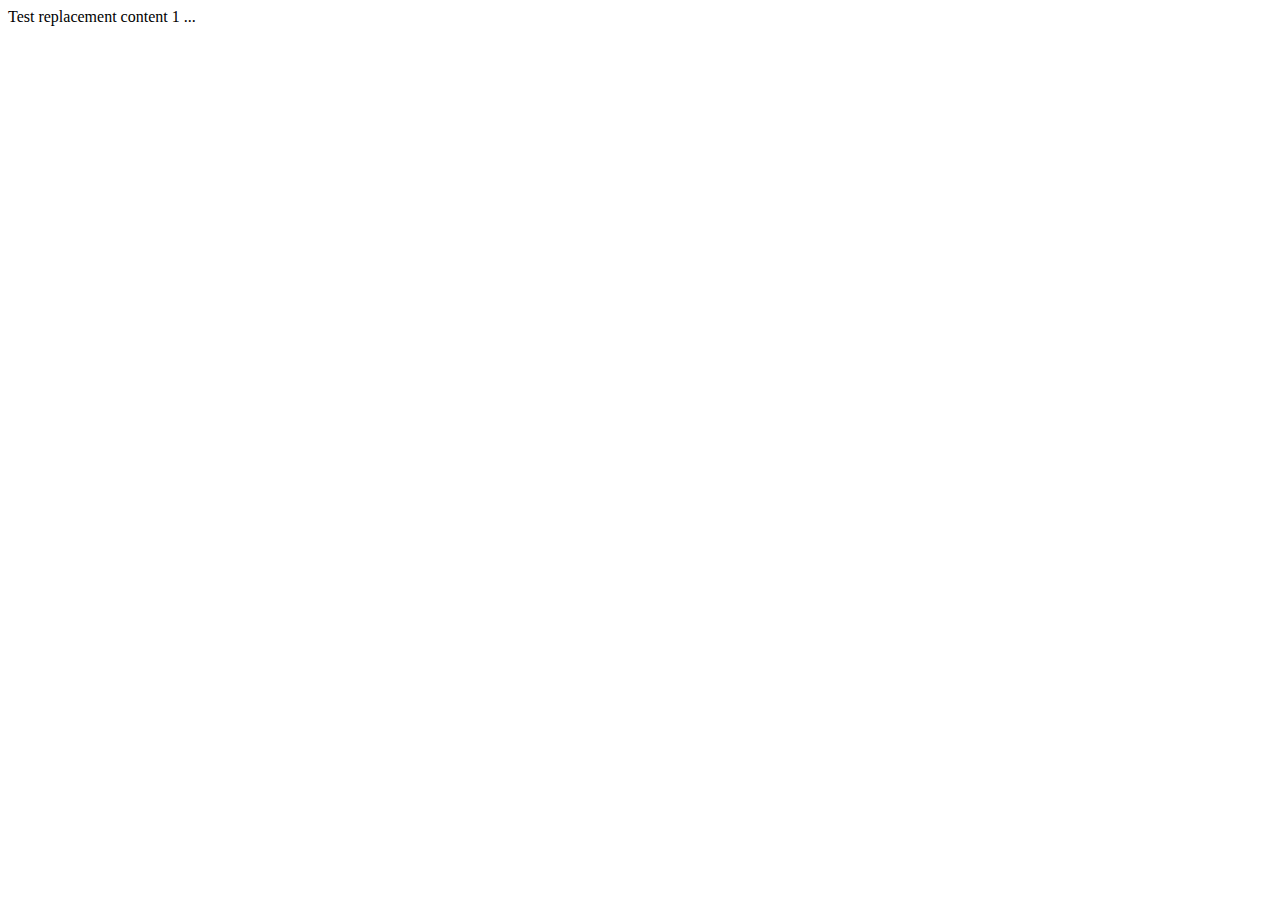
<file: stuff/ajax_sample_content_1.html>
<!DOCTYPE html PUBLIC "-//W3C//DTD XHTML 1.0 Transitional//EN" "http://www.w3.org/TR/xhtml1/DTD/xhtml1-transitional.dtd">
<html xmlns="http://www.w3.org/1999/xhtml" xml:lang="en" lang="en">
<head>
<meta http-equiv="content-type" content="text/html; charset=UTF-8" />
<meta http-equiv="imagetoolbar" content="no" />

<meta name="viewport" content="width=960, initial-scale=1, maximum-scale=1">
<meta http-equiv="X-UA-Compatible" content="IE=Edge" />

<title>jKit - jQuery Plugin - UI Library</title>

</head>
<body>

<div class="box">
	<div id="ajaxdiv">
		Test replacement content 1 ...
	</div>
</div>

</body>
</html>
</file>
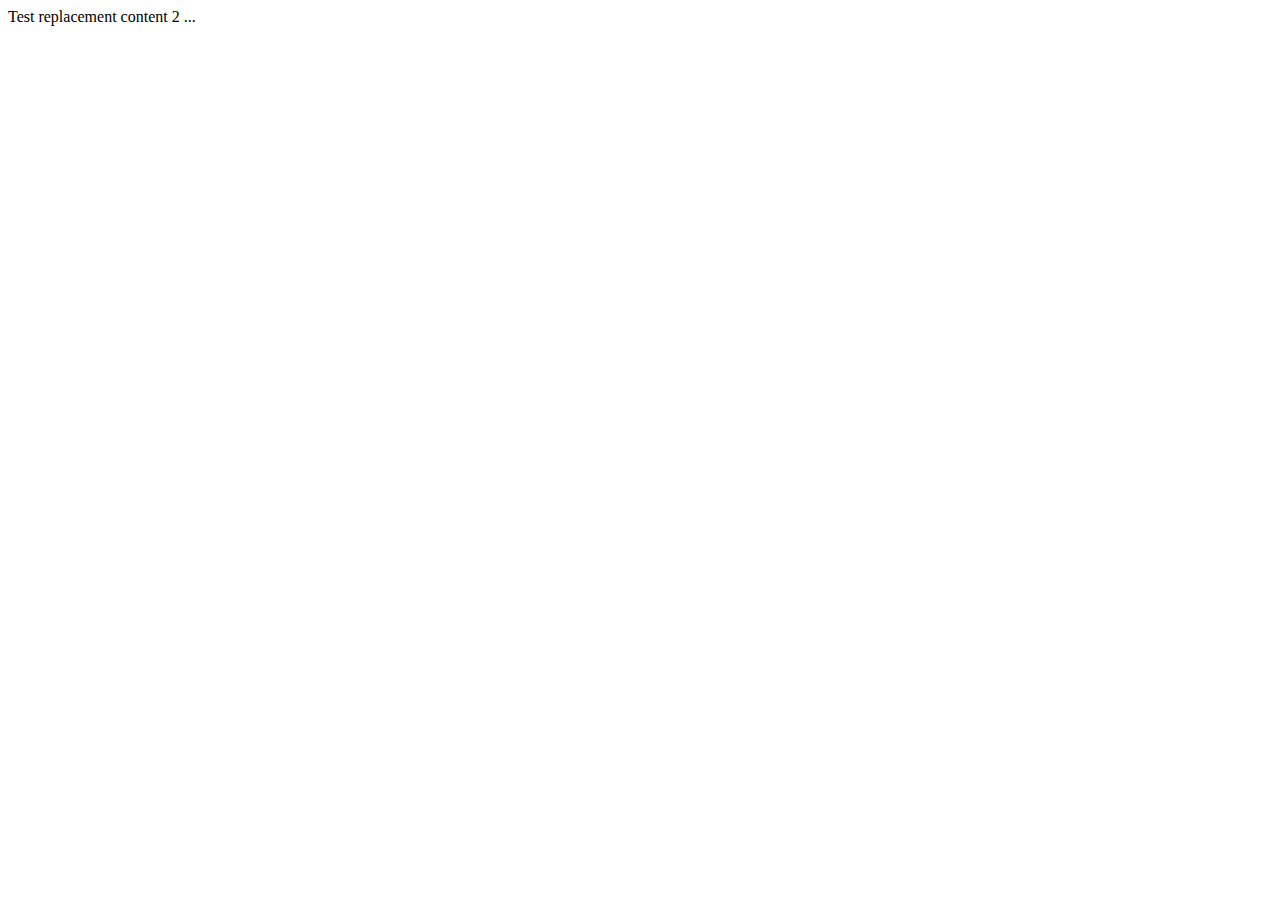
<file: stuff/ajax_sample_content_2.html>
<!DOCTYPE html PUBLIC "-//W3C//DTD XHTML 1.0 Transitional//EN" "http://www.w3.org/TR/xhtml1/DTD/xhtml1-transitional.dtd">
<html xmlns="http://www.w3.org/1999/xhtml" xml:lang="en" lang="en">
<head>
<meta http-equiv="content-type" content="text/html; charset=UTF-8" />
<meta http-equiv="imagetoolbar" content="no" />

<meta name="viewport" content="width=960, initial-scale=1, maximum-scale=1">
<meta http-equiv="X-UA-Compatible" content="IE=Edge" />

<title>jKit - jQuery Plugin - UI Library</title>

</head>
<body>

<div class="box">
	<div id="ajaxdiv">
		Test replacement content 2 ...
	</div>
</div>

</body>
</html>
</file>
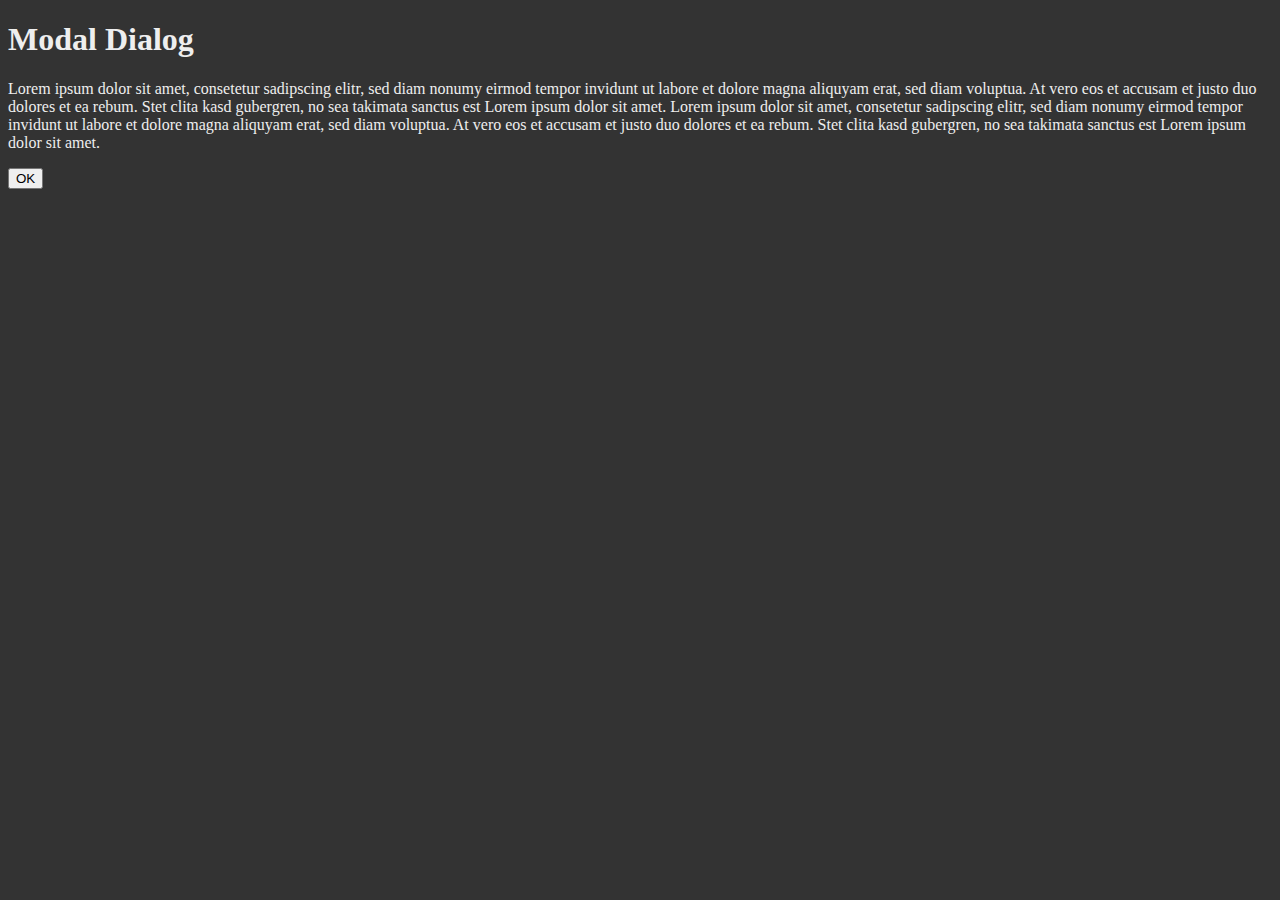
<file: stuff/modal.html>
<!DOCTYPE html PUBLIC "-//W3C//DTD XHTML 1.0 Transitional//EN" "http://www.w3.org/TR/xhtml1/DTD/xhtml1-transitional.dtd">
<html xmlns="http://www.w3.org/1999/xhtml" xml:lang="en" lang="en">
<head>
<meta http-equiv="content-type" content="text/html; charset=UTF-8" />
<meta http-equiv="imagetoolbar" content="no" />

<meta name="viewport" content="width=960, initial-scale=1, maximum-scale=1">
<meta http-equiv="X-UA-Compatible" content="IE=Edge" />

<title>jKit - jQuery Plugin - UI Library</title>

<link rel="shortcut icon" type="image/x-icon" href="favicon.ico" />

<style>
	body {
		background: #333;
		color: #eee;
	}
</style

</head>
<body>
	
	<div id="container">
		
		<h1>Modal Dialog</h1>
		
		<p>Lorem ipsum dolor sit amet, consetetur sadipscing elitr, sed diam nonumy eirmod tempor invidunt ut labore et dolore magna aliquyam erat, sed diam voluptua. At vero eos et accusam et justo duo dolores et ea rebum. Stet clita kasd gubergren, no sea takimata sanctus est Lorem ipsum dolor sit amet. Lorem ipsum dolor sit amet, consetetur sadipscing elitr, sed diam nonumy eirmod tempor invidunt ut labore et dolore magna aliquyam erat, sed diam voluptua. At vero eos et accusam et justo duo dolores et ea rebum. Stet clita kasd gubergren, no sea takimata sanctus est Lorem ipsum dolor sit amet.</p>
		
		<input type="button" value="OK" onclick="javascript: window.parent.$('body').data('jKit').closeLightbox()">
		
	</div>
</body>
</html>
</file>
<file: plugins/datepicker/css/datepicker.css>
div.datepicker {
	position: relative;
	font-family: Arial, Helvetica, sans-serif;
	font-size: 12px;
	width: 196px;
	height: 147px;
	position: absolute;
	cursor: default;
	top: 0;
	left: 0;
	display: none;
}
.datepickerContainer {
	background: #121212;
	position: absolute;
	top: 10px;
	left: 10px;
}
.datepickerBorderT {
	position: absolute;
	left: 10px;
	top: 0;
	right: 10px;
	height: 10px;
	background: url(../images/datepicker_t.png);
}
.datepickerBorderB {
	position: absolute;
	left: 10px;
	bottom: 0;
	right: 10px;
	height: 10px;
	background: url(../images/datepicker_b.png);
}
.datepickerBorderL {
	position: absolute;
	left: 0;
	bottom: 10px;
	top: 10px;
	width: 10px;
	background: url(../images/datepicker_l.png);
}
.datepickerBorderR {
	position: absolute;
	right: 0;
	bottom: 10px;
	top: 10px;
	width: 10px;
	background: url(../images/datepicker_r.png);
}
.datepickerBorderTL {
	position: absolute;
	top: 0;
	left: 0;
	width: 10px;
	height: 10px;
	background: url(../images/datepicker_tl.png);
}
.datepickerBorderTR {
	position: absolute;
	top: 0;
	right: 0;
	width: 10px;
	height: 10px;
	background: url(../images/datepicker_tr.png);
}
.datepickerBorderBL {
	position: absolute;
	bottom: 0;
	left: 0;
	width: 10px;
	height: 10px;
	background: url(../images/datepicker_bl.png);
}
.datepickerBorderBR {
	position: absolute;
	bottom: 0;
	right: 0;
	width: 10px;
	height: 10px;
	background: url(../images/datepicker_br.png);
}
.datepickerHidden {
	display: none;
}
div.datepicker table {
	border-collapse:collapse;
}
div.datepicker a {
	color: #eee;
	text-decoration: none;
	cursor: default;
	outline: none;
}
div.datepicker table td {
	text-align: right;
	padding: 0;
	margin: 0;
}
div.datepicker th {
	text-align: center;
	color: #999;
	font-weight: normal;
}
div.datepicker tbody th {
	text-align: left;
}
div.datepicker tbody a {
	display: block;
}
.datepickerDays a {
	width: 20px;
	line-height: 16px;
	height: 16px;
	padding-right: 2px;
}
.datepickerYears a,
.datepickerMonths a{
	width: 44px;
	line-height: 36px;
	height: 36px;
	text-align: center;
}
td.datepickerNotInMonth a {
	color: #666;
}
tbody.datepickerDays td.datepickerSelected{
	background: #136A9F;
}
tbody.datepickerDays td.datepickerNotInMonth.datepickerSelected {
	background: #17384d;
}
tbody.datepickerYears td.datepickerSelected,
tbody.datepickerMonths td.datepickerSelected{
	background: #17384d;
}
div.datepicker a:hover,
div.datepicker a:hover {
	color: #88c5eb;
}
div.datepicker td.datepickerNotInMonth a:hover {
	color: #999;
}
div.datepicker tbody th {
	text-align: left;
}
.datepickerSpace div {
	width: 20px;
}
.datepickerGoNext a,
.datepickerGoPrev a,
.datepickerMonth a {
	text-align: center;
	height: 20px;
	line-height: 20px;
}
.datepickerGoNext a {
	float: right;
	width: 20px;
}
.datepickerGoPrev a {
	float: left;
	width: 20px;
}
table.datepickerViewDays tbody.datepickerMonths,
table.datepickerViewDays tbody.datepickerYears {
	display: none;
}
table.datepickerViewMonths tbody.datepickerDays,
table.datepickerViewMonths tbody.datepickerYears,
table.datepickerViewMonths tr.datepickerDoW {
	display: none;
}
table.datepickerViewYears tbody.datepickerDays,
table.datepickerViewYears tbody.datepickerMonths,
table.datepickerViewYears tr.datepickerDoW {
	display: none;
}
td.datepickerDisabled a,
td.datepickerDisabled.datepickerNotInMonth a{
	color: #333;
}
td.datepickerDisabled a:hover {
	color: #333;
}
td.datepickerSpecial a {
	background: #700;
}
td.datepickerSpecial.datepickerSelected a {
	background: #a00;
}
</file>
<file: plugins/datepicker/css/layout.css>
body,div,dl,dt,dd,ul,ol,li,h1,h2,h3,h4,h5,h6,pre,form,fieldset,input,textarea,p,blockquote,th,td { 
	margin:0;
	padding:0;
}
table {
	border-collapse:collapse;
	border-spacing:0;
}
fieldset,img { 
	border:0;
}
address,caption,cite,code,dfn,em,strong,th,var {
	font-style:normal;
	font-weight:normal;
}
ol,ul {
	list-style:none;
}
caption,th {
	text-align:left;
}
h1,h2,h3,h4,h5,h6 {
	font-size:100%;
	font-weight:normal;
}
q:before,q:after {
	content:'';
}
abbr,acronym { border:0;
}
html, body {
	background-color: #fff;
	font-family: Arial, Helvetica, sans-serif;
	font-size: 12px;
	line-height: 18px;
	color: #52697E;
}
body {
	text-align: center;
	overflow: auto;
}
.wrapper {
	width: 700px;
	margin: 0 auto;
	text-align: left;
}
h1 {
	font-size: 21px;
	height: 47px;
	line-height: 47px;
	text-transform: uppercase;
}
.navigationTabs {
	height: 23px;
	line-height: 23px;
	border-bottom: 1px solid #ccc;
}
.navigationTabs li {
	float: left;
	height: 23px;
	line-height: 23px;
	padding-right: 3px;
}
.navigationTabs li a{
	float: left;
	dispaly: block;
	height: 23px;
	line-height: 23px;
	padding: 0 10px;
	overflow: hidden;
	color: #52697E;
	background-color: #eee;
	position: relative;
	text-decoration: none;
}
.navigationTabs li a:hover {
	background-color: #f0f0f0;
}
.navigationTabs li a.active {
	background-color: #fff;
	border: 1px solid #ccc;
	border-bottom: 0px solid;
}
.tabsContent {
	border: 1px solid #ccc;
	border-top: 0px solid;
	width: 698px;
	overflow: hidden;
}
.tab {
	padding: 16px;
	display: none;
}
.tab h2 {
	font-weight: bold;
	font-size: 16px;
}
.tab h3 {
	font-weight: bold;
	font-size: 14px;
	margin-top: 20px;
}
.tab p {
	margin-top: 16px;
	clear: both;
}
.tab ul {
	margin-top: 16px;
	list-style: disc;
}
.tab li {
	margin: 10px 0 0 35px;
}
.tab a {
	color: #8FB0CF;
}
.tab strong {
	font-weight: bold;
}
.tab pre {
	font-size: 11px;
	margin-top: 20px;
	width: 668px;
	overflow: auto;
	clear: both;
}
.tab table {
	width: 100%;
}
.tab table td {
	padding: 6px 10px 6px 0;
	vertical-align: top;
}
.tab dt {
	margin-top: 16px;
}

#colorSelector {
	position: relative;
	width: 36px;
	height: 36px;
	background: url(../images/select.png);
}
#colorSelector div {
	position: absolute;
	top: 3px;
	left: 3px;
	width: 30px;
	height: 30px;
	background: url(../images/select.png) center;
}
#colorSelector2 {
	position: absolute;
	top: 0;
	left: 0;
	width: 36px;
	height: 36px;
	background: url(../images/select2.png);
}
#colorSelector2 div {
	position: absolute;
	top: 4px;
	left: 4px;
	width: 28px;
	height: 28px;
	background: url(../images/select2.png) center;
}
#colorpickerHolder2 {
	top: 32px;
	left: 0;
	width: 356px;
	height: 0;
	overflow: hidden;
	position: absolute;
}
#colorpickerHolder2 .colorpicker {
	background-image: url(../images/custom_background.png);
	position: absolute;
	bottom: 0;
	left: 0;
}
#colorpickerHolder2 .colorpicker_hue div {
	background-image: url(../images/custom_indic.gif);
}
#colorpickerHolder2 .colorpicker_hex {
	background-image: url(../images/custom_hex.png);
}
#colorpickerHolder2 .colorpicker_rgb_r {
	background-image: url(../images/custom_rgb_r.png);
}
#colorpickerHolder2 .colorpicker_rgb_g {
	background-image: url(../images/custom_rgb_g.png);
}
#colorpickerHolder2 .colorpicker_rgb_b {
	background-image: url(../images/custom_rgb_b.png);
}
#colorpickerHolder2 .colorpicker_hsb_s {
	background-image: url(../images/custom_hsb_s.png);
	display: none;
}
#colorpickerHolder2 .colorpicker_hsb_h {
	background-image: url(../images/custom_hsb_h.png);
	display: none;
}
#colorpickerHolder2 .colorpicker_hsb_b {
	background-image: url(../images/custom_hsb_b.png);
	display: none;
}
#colorpickerHolder2 .colorpicker_submit {
	background-image: url(../images/custom_submit.png);
}
#colorpickerHolder2 .colorpicker input {
	color: #778398;
}
#customWidget {
	position: relative;
	height: 36px;
}

input.inputDate {
	border: 1px solid #999;
	padding: 4px;
	border-bottom-color: #ddd;
	border-right-color: #ddd;
	width: 65px;
}
#widget {
	position: relative;
}
#widgetField {
	width: 290px;
	height: 26px;
	background: url(../images/field.png);
	overflow: hidden;
	position: relative;
}
#widgetField a 	{
	display: block;
	position: absolute;
	width: 26px;
	height: 26px;
	top: 0;
	right: 0;
	text-decoration: none;
	text-indent: -3000px;
}
#widgetField span	{
	font-size: 12px;
	font-weight: bold;
	color: #000;
	position: absolute;
	top: 0;
	height: 26px;
	line-height: 26px;
	left: 5px;
	width: 250px;
	text-align: center;
}
#widgetCalendar {
	position: absolute;
	top: 26px;
	left: 0;
	height: 0px;
	overflow: hidden;
	width: 588px;
	background: #B9B9B9;
}
#widgetCalendar .datepicker {
	position: absolute;
	bottom: 0;
	top: auto;
}
#widgetCalendar .datepickerContainer,
#widgetCalendar .datepickerBorderT,
#widgetCalendar .datepickerBorderB,
#widgetCalendar .datepickerBorderL,
#widgetCalendar .datepickerBorderR,
#widgetCalendar .datepickerBorderTL,
#widgetCalendar .datepickerBorderTR,
#widgetCalendar .datepickerBorderBL,
#widgetCalendar .datepickerBorderBR {
	background: transparent !important;
}
#widgetCalendar .datepicker a:hover{
	color: #b6f063;
}
</file>
<file: css/jkit.css>
body {
	font-family: Arial, Helvetica, sans-serif;
	background: #222; 
	color: #333;
	margin: 0;
	padding: 0;
	line-height: 140%;
	font-size: 12px;
	text-align: center;
}
a img {
	border: none;
}
#container {
	position: relative;
	margin: 0 auto;
	width: 870px;
	margin-top: 30px;
	text-align: left;
	padding-bottom: 250px;
}

h1 {
	color: #fff;
	font-size: 36px;
	text-shadow: #000 0px 0px 7px;
}

h2 {
	color: #E01B49;
	background: #333 url(../images/h2bg.gif) repeat-x;
	padding: 8px;
	padding-bottom: 7px;
	opacity: 0.9;
	
	border: 1px #000 solid;
	-moz-border-radius: 3px;
	border-radius: 3px;
	
	font-size: 16px;
	
	-webkit-box-shadow:0 0 5px #888; 
	-moz-box-shadow: 0 0 5px #888; 
	box-shadow:0 0 5px #888;
	
	margin-top: 40px;
}

.box {
	background: #fff;
	padding: 8px;
	overflow: hidden;
	opacity: 0.9;
	
	border: 1px #000 solid;
	-moz-border-radius: 3px;
	border-radius: 3px;
	
	-webkit-box-shadow:0 0 5px #aaa; 
	-moz-box-shadow: 0 0 5px #aaa; 
	box-shadow:0 0 5px #aaa;
}

#footer {
	margin-top: 60px;
}

#footer div {
	margin-top: 15px;
	background: #333 url(../images/h2bg.gif) repeat-x;
	padding: 8px;
	overflow: hidden;
	opacity: 0.9;
	
	color: #fff;
	font-weight: bold;
	font-size: 14px;
	
	border: 1px #000 solid;
	-moz-border-radius: 3px;
	border-radius: 3px;
	
	-webkit-box-shadow:0 0 5px #aaa; 
	-moz-box-shadow: 0 0 5px #aaa; 
	box-shadow:0 0 5px #aaa;
}

#footer a {
	margin-left: 20px;
	color: #E01B49;
	text-decoration: none;
}

#footer a:hover {
	color: #fff;
}

p.note {
	background: #E01B49;
	color: #fff;
	padding: 8px;
	overflow: hidden;
	opacity: 0.9;
	
	font-weight: bold;
	font-size: 13px;
	
	border: 1px #000 solid;
	-moz-border-radius: 3px;
	border-radius: 3px;
	
	-webkit-box-shadow:0 0 5px #aaa; 
	-moz-box-shadow: 0 0 5px #aaa; 
	box-shadow:0 0 5px #aaa;
}

p.info {
	color: #ccc;
	overflow: hidden;
	font-size: 12px;
}

h4 {
	margin: 0px;
	padding: 0px;
	color: #ccc;
	float: left;
}

li.odd {
	color: #f30;
}
li.even {
	color: #03f;
}

ul.options, ul.options li {
	color: #ddd;
	list-style: none;
	padding: 0px;
	margin: 0px;
}

ul.options {
	padding-left: 80px;
	margin-bottom: 12px;
}

ul.options li {
	margin-bottom: 6px;
}

ul.options strong {
	color: #eee;
	margin-right: 6px;
}

ul.options span {
	background: #222;
	color: #ccc;
	padding: 5px;
	padding-top: 1px;
	padding-bottom: 1px;
	
	border: 1px #444 solid;
	-moz-border-radius: 2px;
	border-radius: 2px;
}

ul.options span.default {
	color: #3a3;
}

pre {
	background: #fdfff6;
	color: #181;
	padding: 6px;
	padding-bottom: 5px;
	margin: 0px;
	margin-bottom: 12px;
	display: block;
	
	opacity: 0.9;
	
	border: 1px #392 solid;
	-moz-border-radius: 3px;
	border-radius: 3px;
	
	-webkit-box-shadow:0 0 5px #aaa; 
	-moz-box-shadow: 0 0 5px #aaa; 
	box-shadow:0 0 5px #aaa;
	
	font-size: 11px;
	
	white-space: pre-wrap; /* css-3 */
	white-space: -moz-pre-wrap; /* Mozilla, since 1999 */
	white-space: -pre-wrap; /* Opera 4-6 */
	white-space: -o-pre-wrap; /* Opera 7 */
	word-wrap: break-word;
	overflow-wrap: break-word;
}

pre span {
	color: #E01B49;
}

div.carousel {
	overflow: hidden;
	pointer-events: none;
}

div.carousel-item {
	float: left;
	width: 130px;
	height: 150px;
	background: #E01B49;
	margin: 10px;
	padding: 10px;
	text-align: center;
	color: #fff;
	font-weight: bold;
	line-height: 200%;
}

a.jkit-carousel-prev, a.jkit-carousel-next {
	width: 40px;
	background: #eee;
	border: 1px #999 solid;
	color: #333;
	padding: 4px;
	cursor: pointer;
	cursor: hand;
	margin: 5px;
	text-align: center;
	user-select: none;
}

a.jkit-carousel-prev:hover, a.jkit-carousel-next:hover {
	background: #fff;
	border: 1px #666 solid;
	color: #000;
}

a.jkit-carousel-prev {
	float: left;
	margin-left: 10px;
}

a.jkit-carousel-next {
	float: right;
	margin-right: 10px;
}

div#jkit-tooltip {
	padding: 4px;
	padding-left: 8px;
	padding-right: 8px;
	position: fixed;
}

div.jkit-chart {
	width: 100%;
	border-left: 1px #000 dotted;
	padding-top: 10px;
	padding-bottom: 10px;
	padding-left: 1px;
}

div.jkit-chart label {
	padding-left: 2px;
	font-weight: bold;
}

div.jkit-chart > div.jkit-chart-step {
	width: 100%;
	margin-bottom: 8px;
}

div.jkit-chart > div.jkit-chart-step > div.jkit-chart-plot {
	position: relative;
	background: #f8f8f8;
	margin-right: 6px;
	padding-right: 4px;
}

div.jkit-chart > div.jkit-chart-step > div.jkit-chart-plot:hover {
	background: #eee;
}

div.jkit-chart > div.jkit-chart-step > div.jkit-chart-plot > span.jkit-chart-info {
	display: block;
	position: absolute;
	right: 4px;
	top: 4px;
	color: #000;
	font-size: 10px;
}

div.jkit-chart > div.jkit-chart-step > div.jkit-chart-plot > div {
	width: 0%;
	margin-bottom: 2px;
	text-align: left;
	font-size: 10px;
	color: #000;
	padding: 2px;
	padding-top: 3px;
	overflow: hidden;
}

div.jkit-chart > div.jkit-chart-step > div.jkit-chart-plot0 > div {
	background: #c4e1ec;
}

div.jkit-chart > div.jkit-chart-step > div.jkit-chart-plot0:hover > div {
	background: #78cae9;
}

div.jkit-chart > div.jkit-chart-step > div.jkit-chart-plot1 > div {
	background: #ff9999;
}

div.jkit-chart > div.jkit-chart-step > div.jkit-chart-plot1:hover > div {
	background: #fd6565;
}

div.jkit-morediv {
	position: absolute;
	bottom: 0px;
	left: 0px;
	height: 16px;
	background: #fff;
	text-align: center;
}

div#jkit-lightbox-bg {
	display: none;
	position: fixed;
	left: 0px;
	top: 0px;
	z-index: 10000;
	width: 100%;
	height: 100%;
	background: #000;
}

div#jkit-lightbox-content {
	display: none;
	position: fixed;
	border: none;
	left: 10%;
	top: 100px;
	z-index: 10001;
	width: 80%;
	height: 80%;
	background: #fff;
	padding: 10px;
}

div#jkit-lightbox-title {
	display: none;
	position: fixed;
	color: #fff;
	font-size: 12px;
	font-weight: bold;
	height: 20px;
	left: 0px;
	top: 0px;
	z-index: 10002;
	text-align: left;
}

div#jkit-lightbox-nav {
	display: none;
	position: fixed;
	color: #fff;
	font-size: 12px;
	font-weight: bold;
	height: 20px;
	left: 0px;
	top: 0px;
	z-index: 10003;
	text-align: right;
	width: 50px;
	cursor: pointer;
	cursor: hand;
}

span#jkit-lightbox-nav-next {
	margin-right: 20px;
}

span#jkit-lightbox-nav-prev {
	margin-right: 10px;
}

#mytabs > ul, #mytabs > ul li {
	list-style: none;
	margin: 0px;
	padding: 0px;
	overflow: hidden;
}
#mytabs > ul li {
	float: left;
	margin-left: 10px;
	padding: 3px;
	padding-bottom: 1px;
	padding-left: 16px;
	padding-right: 16px;
	background: #eee;
	color: #000;
}
#mytabs > ul li.active, #mytabs > ul li:hover {
	background: #E01B49;
	color: #fff;
}
#mytabs > div {
	border-top: 1px #E01B49 solid;
	padding-top: 8px;
}

#myaccordion > ul {
	width: 100%;
}
#myaccordion > ul, #myaccordion > ul li {
	list-style: none;
	margin: 0px;
	padding: 0px;
	overflow: hidden;
}
#myaccordion > ul li {
	margin-bottom: 1px;
	color: #333;
}
#myaccordion > ul li h3 {
	background: #ddd;
	color: #000;
	margin: 0px;
	padding: 12px;
	padding-top: 8px;
	padding-bottom: 6px;
	border-bottom: 1px #fff solid;
	cursor: pointer;
	cursor: hand;
}
#myaccordion > ul li h3.active, #myaccordion > ul li h3:hover {
	background: #E01B49;
	color: #fff;
}
#myaccordion > ul > li > div {
	padding-top: 8px;
	padding-bottom: 8px;
}
fieldset {
	float: left;
	width: 400px;
	border: 1px #ccc dotted;
	margin-bottom: 8px;
}
.error {
	border: 2px #f00 solid;
}
form.error {
	border: none;
}
span.error {
	border: none;
	color: #f00;
	padding-left: 8px;
}
input.hint {
	color: #aaa;
}
div.time-picker {
  position: absolute;
  height: 191px;
  width:6em; /* needed for IE */
  overflow: auto;
  background: #fff;
  border: 1px solid #aaa;
  z-index: 99;
  margin: 0;
}
div.time-picker-12hours {
  width:6em; /* needed for IE */
}

div.time-picker ul {
  list-style-type: none;
  margin: 0;
  padding: 0;
}
div.time-picker li {
  cursor: pointer;
  height: 10px;
  font: 12px/1 Helvetica, Arial, sans-serif;
  padding: 4px 3px;
}
div.time-picker li.selected {
  background: #0063CE;
  color: #fff;
}
p.success {
	font-size: 18px;
	font-weight: bold;
	color: #f00;
}

#bg {
	position: fixed;
}

div.jkit-gallery-thumbs img {
	float: left;
	margin-top: 6px;
	margin-right: 6px;
	width: 136px;
	height: 40px;
	border: 2px #000 solid;
}

div.jkit-gallery-thumbs img.active {
	border: 2px #E01B49 solid;
}

#navigation li {
	display:block;
	float:left;
	list-style:none;
	margin: 0px;
	margin-bottom: 14px;
	margin-right: 4px;
}
#navigation {
	margin:0px;
	padding:0px;
}
#navigation a {
	background-color: #fff;
	color:#E01B49;
	margin-right:5px;
	padding:3px;
	padding-left:10px;
	padding-right:10px;
	
	font-weight: bold;
	text-decoration: none;
	letter-spacing: 1px;
	
	border: 1px #000 solid;
	-moz-border-radius: 3px;
	border-radius: 3px;
	
	-webkit-box-shadow:0 0 5px #aaa; 
	-moz-box-shadow: 0 0 5px #aaa; 
	box-shadow:0 0 5px #aaa;
}

#navigation a:hover {
	background-color:#E01B49;
	color:#fff;
}

#navigation a.active {
	background-color:#ddd;
	color:#cb0233;
}

div.animation-container {
	position: relative;
	width: 100%;
	height: 250px;
	background: #333;
	font-family: "Arial Black", Arial, sans;
	letter-spacing: 2px;
}
div.animation-container div.animation {
	height: 250px;
	font-weight: bold;
	text-align: center;
	text-transform: uppercase;
	color: #fff;
}

div.parallax-container {
	position: relative;
	width: 100%;
	height: 250px;
	overflow: hidden;
	background: #333;
}
div.parallax-container div.parallax {
	position: absolute;
	top: 0px;
	left: 0px;
	width: 2500px;
	text-align: center;
	height: 250px;
	font-weight: bold;
}
.parallax1 {
	color: #555;
	font-size: 250px;
	line-height: 80%;
}
.parallax2 {
	color: #999;
	font-size: 100px;
	line-height: 320%;
}
.parallax3 {
	color: #fff;
	font-size: 50px;
	line-height: 760%;
}

#download {
	position: absolute;
	top: 0px;
	right: 0px;
	width: 300px;
	height: 30px;
	text-align: right;
	font-size: 13px;
}
#download a {
	text-decoration: none;
	color: #3a3;
}
#download a:hover {
	text-decoration: none;
	color: #6c6;
}
#download a span {
	font-size: 18px;
	color: #fff;
	font-weight: normal;
}

.mytooltip {
	background: #333;
	color: #fff;
	padding: 6px;
	padding-bottom: 5px;
	
	opacity: 0.9;
	
	border: 1px #E01B49 solid;
	-moz-border-radius: 3px;
	border-radius: 3px;
	
	-webkit-box-shadow:0 0 5px #aaa; 
	-moz-box-shadow: 0 0 5px #aaa; 
	box-shadow:0 0 5px #aaa;
}


ul.myul, ul.myul li {
	list-style: none;
	margin: 0px;
	padding: 0px;
}
.mylist {
	position: relative;
	background: #000;
	padding: 8px;
	margin-bottom: 4px;
	color: #fff;
	border-left: 8px #E01B49 solid;
}
.mylist span.entrynumber {
	color: #D9ED9D;
	font-size: 10px;
}
.mylist h3 {
	background: #333;
	margin: 0px;
	padding: 8px;
}
.mylist h3 div {
	float: right;
	font-size: 9px;
}
.mylist p {
	padding: 8px;
}
.mylist p span {
	color: #ccc;
}
.mylist > div {
	position: absolute;
	bottom: 2px;
	right: 2px;
	width: 10px;
	height: 10px;
	background: #bbb;
	text-align: center;
	color: #000;
}

ul.dropdown,
ul.dropdown li,
ul.dropdown ul {
 list-style: none;
 margin: 0;
 padding: 0;
}

ul.dropdown {
 position: relative;
 z-index: 597;
 float: left;
}

ul.dropdown li {
 float: left;
 min-height: 1px;
 line-height: 1.3em;
 vertical-align: middle;
}

ul.dropdown li.hover,
ul.dropdown li:hover {
 position: relative;
 z-index: 599;
 cursor: default;
}

ul.dropdown ul {
 visibility: hidden;
 position: absolute;
 top: 100%;
 left: 0;
 z-index: 598;
 width: 100%;
}

ul.dropdown ul li {
 float: none;
}

ul.dropdown ul ul {
 top: 1px;
 left: 99%;
}

ul.dropdown li:hover > ul {
 visibility: visible;
}

ul.dropdown-vertical {
 width: 200px;
}

ul.dropdown-vertical ul {
 top: 1px;
 left: 99%;
}

ul.dropdown-vertical li {
 float: none;
}

ul.dropdown-vertical-rtl {
 float: right;
}

ul.dropdown-vertical-rtl ul,
ul.dropdown-horizontal > li.dropdown-vertical-rtl ul ul {
 left: auto !important;
 right: 99%;
}

ul.dropdown-horizontal li.dropdown-vertical-rtl ul {
 left: auto;
 right: 0;
}

ul.dropdown-vertical-rtl li,
li.dropdown-vertical-rtl li {
 text-align: right;
}

ul.dropdown {
 font-weight: bold;
}

ul.dropdown li {
 padding: 7px 10px;
 border-style: solid;
 border-width: 1px 1px 1px 0;
 border-color: #fff #d9d9d9 #d9d9d9;
 background-color: #f6f6f6;
 color: #000;
}

ul.dropdown li.hover,
ul.dropdown li:hover,
ul.dropdown li.on {
 background-color: #eee;
 color: #000;
}

ul.dropdown a:link,
ul.dropdown a:visited	{ color: #000; text-decoration: none; }
ul.dropdown a:hover		{ color: #000; }
ul.dropdown a:active	{ color: #ffa500; }

/* -- level mark -- */

ul.dropdown ul {
 width: 150px;
 margin-top: 1px;
}

ul.dropdown ul li {
 font-weight: normal;
}

/* -- Components override -- */

ul.dropdown-horizontal ul *.dir {
 padding-right: 15px;
 background-image: url(../../../../images/default/nav-arrow-right.png);
 background-position: 100% 50%;
 background-repeat: no-repeat;
}

ul.dropdown-upward *.dir {
 background-image: url(../../../../images/default/nav-arrow-top.png);
}

ul.dropdown-vertical *.dir,
ul.dropdown-upward ul *.dir {
 background-image: url(../../../../images/default/nav-arrow-right.png);
}

ul.dropdown-vertical-rtl *.dir,
ul.dropdown-horizontal > li.dropdown-vertical-rtl ul *.dir {
 padding-right: 10px;
 padding-left: 15px;
 background-image: url(../../../../images/default/nav-arrow-left.png);
 background-position: 2px 50%;
}

table thead tr th {
	background: #333;
	color: #eee;
	cursor: pointer;
	cursor: hand;
}
table thead tr th:hover {
	background: #000;
	color: #fff;
}
th.jkit-sort-up, th.jkit-sort-up:hover {
	background: #800909;
}
th.jkit-sort-down, th.jkit-sort-down:hover {
	background: #858F4C;
}
</file>
